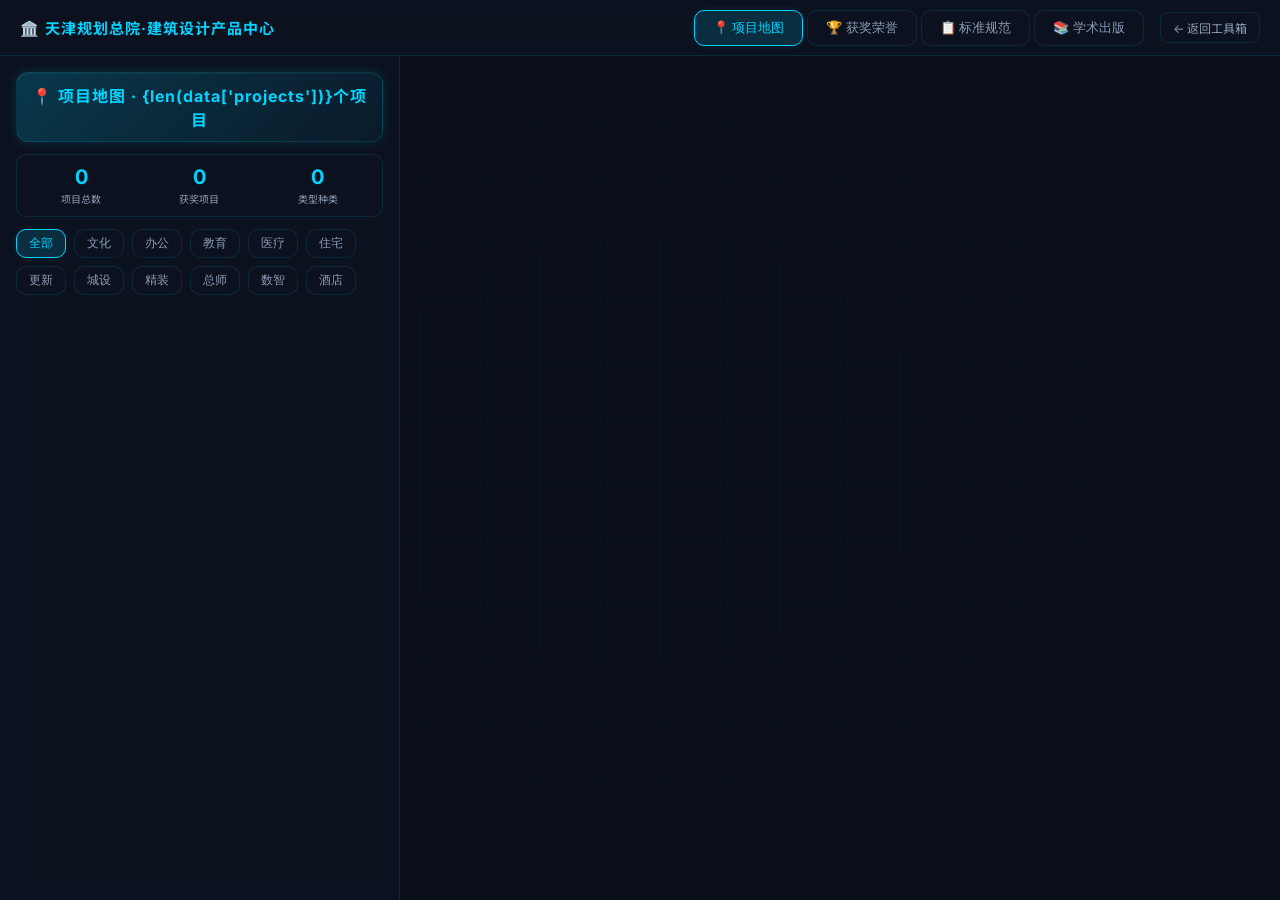
<file: tj-building-projects-map.html>
<!DOCTYPE html>
<html lang="zh-CN">
<head>
<meta charset="utf-8">
<meta name="viewport" content="width=device-width, initial-scale=1.0">
<link rel="preconnect" href="https://fonts.googleapis.com">
<link href="https://fonts.googleapis.com/css2?family=Inter:wght@300;400;500;600;700&family=Noto+Sans+SC:wght@300;400;500;600;700&display=swap" rel="stylesheet">
<title>天津规划总院·建筑设计产品中心 - 宣传展示</title>
<script src="https://webapi.amap.com/maps?v=2.0&key=b0dd6ddde6f0130c89dea8f8b20f93fa"></script>
<style>
:root {
    --bg: #0a0f1a;
    --bg-card: rgba(13,19,33,0.7);
    --text: #e8ecf1;
    --text-secondary: #8b9bb4;
    --text-muted: #5a6a85;
    --accent: #00d4ff;
    --border: rgba(0,212,255,0.12);
    --font: 'Inter','Noto Sans SC',-apple-system,sans-serif;
    --radius: 16px;
}
*{margin:0;padding:0;box-sizing:border-box}
body {
    display:flex;
    height:100vh;
    font-family:var(--font);
    background:var(--bg);
    overflow:hidden;
    color:var(--text);
    position:relative;
}
body::before {
    content:'';
    position:fixed;
    inset:0;
    z-index:0;
    pointer-events:none;
    background-image:
        linear-gradient(rgba(0,212,255,0.03) 1px, transparent 1px),
        linear-gradient(90deg, rgba(0,212,255,0.03) 1px, transparent 1px);
    background-size:60px 60px;
    mask-image:radial-gradient(ellipse at center, black 30%, transparent 70%);
    -webkit-mask-image:radial-gradient(ellipse at center, black 30%, transparent 70%);
}

/* 顶部导航 */
.top-nav {
    position:fixed;
    top:0;left:0;right:0;
    height:56px;
    background:var(--bg-card);
    border-bottom:1px solid var(--border);
    backdrop-filter:blur(12px);
    z-index:100;
    display:flex;
    align-items:center;
    padding:0 20px;
    gap:16px;
}
.nav-brand {
    font-size:15px;
    font-weight:700;
    color:var(--accent);
    letter-spacing:1px;
    margin-right:auto;
    white-space:nowrap;
}
.nav-tabs {
    display:flex;
    gap:4px;
}
.nav-tab {
    padding:8px 18px;
    border:1px solid var(--border);
    background:rgba(13,19,33,0.5);
    border-radius:10px;
    cursor:pointer;
    font-size:13px;
    color:var(--text-secondary);
    transition:all 0.3s;
}
.nav-tab:hover, .nav-tab.active {
    background:rgba(0,212,255,0.15);
    color:var(--accent);
    border-color:var(--accent);
    box-shadow:0 0 8px rgba(0,212,255,0.1);
}
.back-link {
    display:inline-flex;
    align-items:center;
    gap:6px;
    color:var(--text-secondary);
    font-size:12px;
    text-decoration:none;
    padding:6px 12px;
    border-radius:8px;
    border:1px solid var(--border);
    background:rgba(13,19,33,0.5);
    transition:all 0.3s;
}
.back-link:hover {
    color:var(--accent);
    border-color:var(--accent);
}

/* 主内容区 */
.main-content {
    flex:1;
    margin-top:56px;
    display:flex;
    position:relative;
    z-index:1;
    overflow:hidden;
}
.page {
    display:none;
    width:100%;
    height:100%;
}
.page.active {
    display:flex;
}

/* 左侧面板 */
.sidebar {
    width:400px;
    padding:16px;
    background:var(--bg-card);
    border-right:1px solid var(--border);
    backdrop-filter:blur(12px);
    display:flex;
    flex-direction:column;
    gap:12px;
    overflow-y:auto;
    position:relative;
    z-index:1;
}
.sidebar::-webkit-scrollbar{width:4px}
.sidebar::-webkit-scrollbar-track{background:transparent}
.sidebar::-webkit-scrollbar-thumb{background:var(--border);border-radius:4px}
.sidebar::-webkit-scrollbar-thumb:hover{background:var(--accent)}

/* 通用内容面板 */
.content-panel {
    flex:1;
    padding:24px 32px;
    overflow-y:auto;
    background:var(--bg);
}
.content-panel::-webkit-scrollbar{width:6px}
.content-panel::-webkit-scrollbar-track{background:transparent}
.content-panel::-webkit-scrollbar-thumb{background:var(--border);border-radius:4px}

.header {
    padding:10px 14px;
    background:linear-gradient(135deg, rgba(0,212,255,0.2) 0%, rgba(0,212,255,0.05) 100%);
    color:var(--accent);
    border-radius:12px;
    text-align:center;
    box-shadow:0 0 12px rgba(0,212,255,0.15), inset 0 1px 0 rgba(255,255,255,0.05);
    letter-spacing:1px;
    border:1px solid var(--border);
    font-weight:700;
    font-size:16px;
}

.stats-bar {
    display:flex;
    gap:10px;
    padding:10px;
    background:rgba(13,19,33,0.5);
    border-radius:10px;
    border:1px solid var(--border);
}
.stat-item {
    flex:1;
    text-align:center;
}
.stat-num {
    font-size:20px;
    font-weight:bold;
    color:var(--accent);
}
.stat-label {
    font-size:10px;
    color:var(--text-secondary);
    margin-top:2px;
}

.filter-bar {
    display:flex;
    gap:8px;
    flex-wrap:wrap;
}
.filter-btn {
    padding:5px 12px;
    border:1px solid var(--border);
    background:rgba(13,19,33,0.5);
    border-radius:10px;
    cursor:pointer;
    font-size:12px;
    color:var(--text-secondary);
    transition:all 0.3s;
}
.filter-btn:hover, .filter-btn.active {
    background:rgba(0,212,255,0.15);
    color:var(--accent);
    border-color:var(--accent);
    box-shadow:0 0 8px rgba(0,212,255,0.1);
}

.project-list {
    display:flex;
    flex-direction:column;
    gap:6px;
}

.category-group {
    border-radius:10px;
    border:1px solid var(--border);
    overflow:hidden;
    background:rgba(13,19,33,0.3);
}
.category-header {
    display:flex;
    align-items:center;
    justify-content:space-between;
    padding:10px 12px;
    cursor:pointer;
    background:rgba(13,19,33,0.5);
    transition:all 0.3s;
    user-select:none;
}
.category-header:hover {
    background:rgba(0,212,255,0.08);
}
.category-header.active {
    background:rgba(0,212,255,0.1);
    border-bottom:1px solid var(--border);
}
.category-title {
    font-size:13px;
    font-weight:600;
    color:var(--text);
    display:flex;
    align-items:center;
    gap:6px;
}
.category-count {
    font-size:11px;
    color:var(--text-muted);
    font-weight:400;
}
.category-arrow {
    font-size:11px;
    color:var(--text-muted);
    transition:transform 0.3s;
}
.category-arrow.expanded {
    transform:rotate(90deg);
    color:var(--accent);
}
.category-content {
    display:none;
    padding:8px;
    flex-direction:column;
    gap:6px;
}
.category-content.expanded {
    display:flex;
}

.project-card {
    padding:10px 12px;
    background:rgba(13,19,33,0.5);
    border-radius:10px;
    border:1px solid var(--border);
    cursor:pointer;
    transition:all 0.3s;
}
.project-card:hover {
    border-color:var(--accent);
    box-shadow:0 0 12px rgba(0,212,255,0.08);
}
.project-card.active {
    border-color:var(--accent);
    background:rgba(0,212,255,0.1);
}
.project-name {
    font-size:13px;
    font-weight:600;
    color:var(--text);
    margin-bottom:3px;
}
.project-meta {
    font-size:11px;
    color:var(--text-secondary);
    line-height:1.5;
}
.project-desc {
    font-size:11px;
    color:var(--text-muted);
    line-height:1.5;
    margin-top:4px;
    max-height:3.2em;
    overflow:hidden;
    text-overflow:ellipsis;
    display:-webkit-box;
    -webkit-line-clamp:2;
    -webkit-box-orient:vertical;
}
.award-row {
    margin-top:6px;
    display:flex;
    flex-wrap:wrap;
    gap:4px;
}
.award-tag {
    display:inline-block;
    padding:2px 8px;
    border-radius:4px;
    font-size:10px;
}
.award-gold {
    background:rgba(255,215,0,0.15);
    color:#ffd700;
    border:1px solid rgba(255,215,0,0.3);
}
.award-silver {
    background:rgba(192,192,192,0.15);
    color:#c0c0c0;
    border:1px solid rgba(192,192,192,0.3);
}
.award-national {
    background:rgba(0,212,255,0.15);
    color:var(--accent);
    border:1px solid rgba(0,212,255,0.3);
}
.project-tag {
    display:inline-block;
    padding:2px 8px;
    border-radius:4px;
    font-size:10px;
    margin-top:6px;
    margin-right:4px;
}
.tag-cultural {
    background:rgba(235,47,150,0.15);
    color:#eb2f96;
    border:1px solid rgba(235,47,150,0.3);
}
.tag-public {
    background:rgba(0,212,255,0.15);
    color:var(--accent);
    border:1px solid rgba(0,212,255,0.3);
}
.tag-residential {
    background:rgba(82,196,26,0.15);
    color:#52c41a;
    border:1px solid rgba(82,196,26,0.3);
}
.tag-commercial {
    background:rgba(250,140,22,0.15);
    color:#fa8c16;
    border:1px solid rgba(250,140,22,0.3);
}
.tag-medical {
    background:rgba(255,68,68,0.15);
    color:#ff4444;
    border:1px solid rgba(255,68,68,0.3);
}

#map {
    flex:1;
    position:relative;
    z-index:1;
}

.info-window {
    padding:8px;
    min-width:240px;
}
.info-title {
    font-size:14px;
    font-weight:bold;
    color:#333;
    margin-bottom:6px;
    border-bottom:1px solid #eee;
    padding-bottom:4px;
}
.info-row {
    font-size:12px;
    color:#666;
    line-height:1.8;
}
.info-row span {
    color:#999;
}
.info-awards {
    margin-top:6px;
    padding-top:6px;
    border-top:1px solid #eee;
}

/* 奖项页面 */
.awards-page {
    display:grid;
    grid-template-columns:280px 1fr;
    gap:20px;
    height:100%;
}
.awards-sidebar {
    padding:16px;
    background:var(--bg-card);
    border-right:1px solid var(--border);
    overflow-y:auto;
}
.awards-content {
    padding:24px;
    overflow-y:auto;
}
.award-year-group {
    margin-bottom:20px;
}
.award-year-header {
    font-size:18px;
    font-weight:700;
    color:var(--accent);
    margin-bottom:12px;
    padding-bottom:8px;
    border-bottom:1px solid var(--border);
}
.award-card {
    padding:14px 16px;
    background:var(--bg-card);
    border:1px solid var(--border);
    border-radius:10px;
    margin-bottom:10px;
    transition:all 0.3s;
}
.award-card:hover {
    border-color:var(--accent);
    box-shadow:0 0 12px rgba(0,212,255,0.08);
}
.award-card-title {
    font-size:14px;
    font-weight:600;
    color:var(--text);
    margin-bottom:6px;
}
.award-card-meta {
    font-size:12px;
    color:var(--text-secondary);
    line-height:1.6;
}
.award-level-badge {
    display:inline-block;
    padding:2px 10px;
    border-radius:4px;
    font-size:11px;
    margin-right:6px;
    font-weight:500;
}
.level-national {
    background:rgba(255,215,0,0.15);
    color:#ffd700;
    border:1px solid rgba(255,215,0,0.3);
}
.level-provincial {
    background:rgba(0,212,255,0.15);
    color:var(--accent);
    border:1px solid rgba(0,212,255,0.3);
}
.level-municipal {
    background:rgba(82,196,26,0.15);
    color:#52c41a;
    border:1px solid rgba(82,196,26,0.3);
}
.level-other {
    background:rgba(138,43,226,0.15);
    color:#a855f7;
    border:1px solid rgba(138,43,226,0.3);
}

/* 标准和出版页面 */
.std-grid {
    display:grid;
    grid-template-columns:repeat(auto-fill, minmax(320px, 1fr));
    gap:16px;
    padding:8px 0;
}
.std-card {
    padding:16px;
    background:var(--bg-card);
    border:1px solid var(--border);
    border-radius:12px;
    transition:all 0.3s;
}
.std-card:hover {
    border-color:var(--accent);
    box-shadow:0 0 12px rgba(0,212,255,0.08);
}
.std-card-type {
    font-size:11px;
    color:var(--accent);
    margin-bottom:6px;
    text-transform:uppercase;
    letter-spacing:1px;
}
.std-card-title {
    font-size:14px;
    font-weight:600;
    color:var(--text);
    margin-bottom:8px;
}
.std-card-meta {
    font-size:12px;
    color:var(--text-secondary);
    line-height:1.6;
}
.std-card-code {
    font-family:monospace;
    background:rgba(0,212,255,0.08);
    padding:2px 8px;
    border-radius:4px;
    font-size:11px;
    color:var(--accent);
    margin-top:8px;
    display:inline-block;
}

.book-card {
    display:flex;
    gap:16px;
    padding:16px;
    background:var(--bg-card);
    border:1px solid var(--border);
    border-radius:12px;
    margin-bottom:12px;
    transition:all 0.3s;
}
.book-card:hover {
    border-color:var(--accent);
    box-shadow:0 0 12px rgba(0,212,255,0.08);
}
.book-cover {
    width:80px;
    height:110px;
    background:linear-gradient(135deg, rgba(0,212,255,0.2), rgba(0,212,255,0.05));
    border-radius:8px;
    display:flex;
    align-items:center;
    justify-content:center;
    font-size:28px;
    flex-shrink:0;
    border:1px solid var(--border);
}
.book-info {
    flex:1;
}
.book-title {
    font-size:15px;
    font-weight:600;
    color:var(--text);
    margin-bottom:6px;
}
.book-meta {
    font-size:12px;
    color:var(--text-secondary);
    line-height:1.7;
}
.book-desc {
    font-size:12px;
    color:var(--text-muted);
    line-height:1.6;
    margin-top:6px;
}

.page-title {
    font-size:22px;
    font-weight:700;
    color:var(--text);
    margin-bottom:20px;
    padding-bottom:12px;
    border-bottom:1px solid var(--border);
}

.sub-filter {
    display:flex;
    gap:8px;
    margin-bottom:16px;
    flex-wrap:wrap;
}
.sub-filter-btn {
    padding:4px 12px;
    border:1px solid var(--border);
    background:rgba(13,19,33,0.5);
    border-radius:8px;
    cursor:pointer;
    font-size:12px;
    color:var(--text-secondary);
    transition:all 0.3s;
}
.sub-filter-btn:hover, .sub-filter-btn.active {
    background:rgba(0,212,255,0.15);
    color:var(--accent);
    border-color:var(--accent);
}

.summary-cards {
    display:grid;
    grid-template-columns:repeat(auto-fill, minmax(180px, 1fr));
    gap:12px;
    margin-bottom:24px;
}
.summary-card {
    padding:16px;
    background:var(--bg-card);
    border:1px solid var(--border);
    border-radius:12px;
    text-align:center;
}
.summary-num {
    font-size:28px;
    font-weight:bold;
    color:var(--accent);
}
.summary-label {
    font-size:12px;
    color:var(--text-secondary);
    margin-top:4px;
}
</style>
</head>
<body>

<!-- 顶部导航 -->
<div class="top-nav">
    <div class="nav-brand">🏛️ 天津规划总院·建筑设计产品中心</div>
    <div class="nav-tabs">
        <button class="nav-tab active" onclick="switchPage('map')">📍 项目地图</button>
        <button class="nav-tab" onclick="switchPage('awards')">🏆 获奖荣誉</button>
        <button class="nav-tab" onclick="switchPage('standards')">📋 标准规范</button>
        <button class="nav-tab" onclick="switchPage('books')">📚 学术出版</button>
    </div>
    <a href="index.html" class="back-link">← 返回工具箱</a>
</div>

<!-- 主内容 -->
<div class="main-content">

    <!-- 项目地图页 -->
    <div class="page active" id="page-map">
        <div class="sidebar">
            <div class="header">📍 项目地图 · {len(data['projects'])}个项目</div>
            <div class="stats-bar">
                <div class="stat-item">
                    <div class="stat-num" id="statTotal">0</div>
                    <div class="stat-label">项目总数</div>
                </div>
                <div class="stat-item">
                    <div class="stat-num" id="statAwards">0</div>
                    <div class="stat-label">获奖项目</div>
                </div>
                <div class="stat-item">
                    <div class="stat-num" id="statTypes">0</div>
                    <div class="stat-label">类型种类</div>
                </div>
            </div>
            <div class="filter-bar">
                <button class="filter-btn active" data-filter="all" onclick="filterProjects('all')">全部</button>
                <button class="filter-btn" data-filter="文化建筑" onclick="filterProjects('文化建筑')">文化</button>
                <button class="filter-btn" data-filter="办公建筑" onclick="filterProjects('办公建筑')">办公</button>
                <button class="filter-btn" data-filter="教育建筑" onclick="filterProjects('教育建筑')">教育</button>
                <button class="filter-btn" data-filter="医疗建筑" onclick="filterProjects('医疗建筑')">医疗</button>
                <button class="filter-btn" data-filter="住宅公寓" onclick="filterProjects('住宅公寓')">住宅</button>
                <button class="filter-btn" data-filter="更新改造" onclick="filterProjects('更新改造')">更新</button>
                <button class="filter-btn" data-filter="城市设计" onclick="filterProjects('城市设计')">城设</button>
                <button class="filter-btn" data-filter="室内精装" onclick="filterProjects('室内精装')">精装</button>
                <button class="filter-btn" data-filter="总师团队" onclick="filterProjects('总师团队')">总师</button>
                <button class="filter-btn" data-filter="数智平台" onclick="filterProjects('数智平台')">数智</button>
                <button class="filter-btn" data-filter="酒店建筑" onclick="filterProjects('酒店建筑')">酒店</button>
            </div>
            <div class="project-list" id="projectList"></div>
        </div>
        <div id="map"></div>
    </div>

    <!-- 获奖荣誉页 -->
    <div class="page" id="page-awards">
        <div class="awards-sidebar">
            <div class="header">🏆 获奖统计</div>
            <div class="stats-bar" style="flex-direction:column;gap:8px;">
                <div class="stat-item">
                    <div class="stat-num" id="awardTotal">0</div>
                    <div class="stat-label">获奖总数</div>
                </div>
                <div class="stat-item">
                    <div class="stat-num" id="awardNational">0</div>
                    <div class="stat-label">国家级</div>
                </div>
                <div class="stat-item">
                    <div class="stat-num" id="awardProvincial">0</div>
                    <div class="stat-label">省部级</div>
                </div>
            </div>
            <div class="sub-filter" style="flex-direction:column;gap:6px;margin-top:12px;">
                <button class="sub-filter-btn active" onclick="filterAwards('all')">全部奖项</button>
                <button class="sub-filter-btn" onclick="filterAwards('国家级')">国家级</button>
                <button class="sub-filter-btn" onclick="filterAwards('省部级')">省部级</button>
                <button class="sub-filter-btn" onclick="filterAwards('市级')">市级</button>
                <button class="sub-filter-btn" onclick="filterAwards('行业')">行业</button>
            </div>
        </div>
        <div class="awards-content" id="awardsContent"></div>
    </div>

    <!-- 标准规范页 -->
    <div class="page" id="page-standards">
        <div class="content-panel">
            <div class="page-title">📋 标准 / 规范 / 图集</div>
            <div class="summary-cards" id="stdSummary"></div>
            <div class="sub-filter">
                <button class="sub-filter-btn active" onclick="filterStandards('all')">全部</button>
                <button class="sub-filter-btn" onclick="filterStandards('标准')">标准</button>
                <button class="sub-filter-btn" onclick="filterStandards('规范')">规范</button>
                <button class="sub-filter-btn" onclick="filterStandards('图集')">图集</button>
                <button class="sub-filter-btn" onclick="filterStandards('导则')">导则</button>
            </div>
            <div class="std-grid" id="stdGrid"></div>
        </div>
    </div>

    <!-- 学术出版页 -->
    <div class="page" id="page-books">
        <div class="content-panel">
            <div class="page-title">📚 书刊 / 出版物（赵春水 著作·译作）</div>
            <div class="summary-cards" id="bookSummary"></div>
            <div id="bookList"></div>
        </div>
    </div>

</div>

<script>
// ====== 数据 ======
const projects = [{"id": 1, "name": "天津图书馆", "type": "文化建筑", "district": "天津", "location": "天津", "year": "2012", "partner": "山本理显设计工场（日本）", "desc": "天津图书馆藏书量600万册，日读者流量达5000~8000人次。图书馆总建筑面积54812平方米，建筑占地面积36700平方米，地下1层建筑面积11874平方米，为书库和设备用房，地上5层建筑面积42938平方米，为阅览和办公用房。建筑总高30米，地上采用钢框架支撑与复杂空间桁架相融合的结构体系，地下采用型钢混凝土框架剪力墙结构。天津图书馆是集文献信息资源收集、整理、储存、研究与服务等功能为一体的综合性大型公共图书馆，反应了天津城市建筑艺术、科学技术和文化发展的先进水平。", "awards": ["全国优秀工程勘察设计奖建筑工程一等奖", "中国土木工程詹天佑大奖", "海河杯天津市优秀勘察设计特别奖"], "tagClass": "tag-cultural", "lng": 117.155, "lat": 39.11}, {"id": 2, "name": "滨海图书馆", "type": "文化建筑", "district": "天津", "location": "天津", "year": "2017", "partner": "MVRDV建筑师事务所（荷兰）", "desc": "滨海图书馆坐落于滨海文化中心（一期）的东侧，是滨海文化中心项目中与市民生活关系最紧密的公共建筑之一。滨海图书馆总建筑面积33700平方米，地上5层，地下1层，设计藏书量135万册，设置阅览席位1500个，具有国际一流的数字媒体阅检和实体书籍借阅功能。它是超越类型学重新定义建筑公共空间的现象级图书馆。", "awards": ["全国优秀工程勘察设计奖优秀（公共）建筑设计一等奖", "海河杯天津市优秀勘察设计一等奖"], "tagClass": "tag-cultural", "lng": 117.125, "lat": 39.1}, {"id": 3, "name": "滨海科技馆", "type": "文化建筑", "district": "天津", "location": "天津", "year": "2019", "partner": "伯纳德·屈米建筑师事务所（美国）", "desc": "滨海科技馆坐落于滨海文化中心（一期）东北侧，场馆东侧为紫云公园，南侧为滨海图书馆，文化长廊围绕科技馆的南侧和西侧，建筑面积为32730平方米，地上4层，地下1层。科技馆重点展示我国智能化高科技发展趋势，是场地记忆与空间创造相得益彰的历史发生器。", "awards": ["全国优秀工程勘察设计奖优秀（公共）建筑设计一等奖", "海河杯天津市优秀勘察设计一等奖"], "tagClass": "tag-cultural", "lng": 117.11, "lat": 39.1}, {"id": 4, "name": "济宁文化馆", "type": "文化建筑", "district": "山东", "location": "山东", "year": "2019", "partner": "—", "desc": "济宁文化馆位于太白湖东侧文化中心的北端，总建筑面积26749平方米，地下1层，地上5层。它是集群众艺术活动、培训、制作、展示，以及服务功能于一体的活动场所。建筑立意源自《论语》游于艺，是一个尝试以多意叙事的空间体验，向人们传递游于艺现代意义的创意建筑。", "awards": ["中国钢结构金奖工程一等奖", "海河杯天津市优秀勘察设计建筑工程公建一等奖", "海河杯天津市优秀勘察设计建筑装饰设计一等奖", "BIM·CIM应用成熟度创新大赛优秀奖"], "tagClass": "tag-cultural", "lng": 116.37, "lat": 35.43}, {"id": 5, "name": "泰安道丽思卡尔顿酒店", "type": "酒店建筑", "district": "天津", "location": "天津", "year": "2014", "partner": "—", "desc": "建筑设计在材料上选用了最符合泰安道地区特色的，相对廉价的建筑材料--外檐装饰砖；在工艺技术上使用相对简易传统纯手工砌筑方式，以匠人之手营造出怡人尺度的建筑细节，充分挖掘和发扬天津多种传统建造工艺，营造出富含天津历史情感的建筑环境。本项目为天津市泰安道五大院工程项目之一，坐落于城市中心区的核心地带，位于以英式风貌建筑为主的泰安道历史文化街区。通过街区更新建设，形成新老建筑围合而成的独立院落空间，并与城市环境保持一定程度的联通。规划用地面积1.75公顷，总建筑面积98215平方米，其中地上建筑面积69000平方米，地下建筑面积29215平方米。它是一座历史文化街区通过有机更新重新焕发活力的标志性建筑。", "awards": ["中国建设工程鲁班奖", "海河杯天津市优秀勘察设计一等奖", "海河杯天津市优秀勘察设计二等奖"], "tagClass": "tag-commercial", "lng": 117.125, "lat": 39.12}, {"id": 6, "name": "泰安道二号院", "type": "办公建筑", "district": "天津", "location": "天津", "year": "2014", "partner": "—", "desc": "泰安道二号院为天津市泰安道五大院工程项目之一，地上建筑面积为18519平方米，项目新建建筑1~2层功能以高级餐饮为主，专为区域商旅人士提供高端的洽淡空间；3层以上为跨国企业总部。保护建筑分别为历史主题和设计主题精品酒店。二号院的整体院落为对应商务人士提供全链条综合服务片区。新建建筑与保留建筑围合营造出一个空间完整、相对独立、又与周边环境相互渗透的院落空间，为市民们提供一个休闲交流的公共场所，同时院内空间可作为商业展示或文化交流场所使用。", "awards": ["海河杯天津市优秀勘察设计二等奖"], "tagClass": "tag-public", "lng": 117.155, "lat": 39.1}, {"id": 7, "name": "天津规划总院科研楼", "type": "办公建筑", "district": "天津", "location": "天津", "year": "2020", "partner": "—", "desc": "天津市城市规划设计研究总院科研楼，占地1.2公顷，建筑规模36000平方米，地上20层，地下2层。科研楼的使用功能主要包括科研用房、会议及职工食堂，以及配套使用的机动车停车库及设备用房。该项目获得住建部三星级绿色建筑设计标识认证。", "awards": ["海河杯天津市优秀勘察设计二等奖（专项工程组）"], "tagClass": "tag-public", "lng": 117.2, "lat": 39.09}, {"id": 8, "name": "经纬恒润天津研发中心", "type": "办公建筑", "district": "天津", "location": "天津", "year": "2023", "partner": "—", "desc": "经纬恒润天津研发中心建设项目主要为研发中心与综合办公楼，主要建设包括研发、测试、试验、综合办公以及相关的配套服务设施等，以及部分商业及配套设施。本项目位于西青区张家窝镇南站科技商务区1-5号地块，其中一期占地面积为1.98万m²，建筑面积为7.32万m²。本项目定位是打造国际一流的智慧型高品质办公楼与研发中心，为终端用户提供优质服务。为使用者提供周全、便捷的人性化服务。力求营造典雅舒适、安全便捷、尺度宜人别具特色的场所空间与可持续发展的办公与研发环境。与此同时，保留一定的空间灵活性，满足多方面的使用需求。", "awards": ["天津市优秀工程勘察设计一等成果", "海尔智慧楼宇天津市绿色设计大赛优秀成果"], "tagClass": "tag-public", "lng": 117.155, "lat": 39.09}, {"id": 9, "name": "天津四中", "type": "教育建筑", "district": "天津", "location": "天津", "year": "2018", "partner": "RASS事务所（德国）", "desc": "天津市第四中学新址位于天津市文化中心东南部，建筑面积57638平方米，设计班额为36个初中班，36个高中班，8个国际班，服务学生4000人，项目早在节点条件下的极限设计，更是一次营造特色教育环境的探索。在周边规划尚未明确的条件下，以功能复合、空间集约、形态连续建筑特色成为区域价值的重要载体。", "awards": ["海河杯天津市优秀勘察设计一等奖"], "tagClass": "tag-public", "lng": 117.125, "lat": 39.1}, {"id": 10, "name": "王稳庄中学", "type": "教育建筑", "district": "天津", "location": "天津", "year": "2021", "partner": "—", "desc": "王稳庄中学迁建工程项目规划可用地面积4.27公顷，可容纳48个教学班，总建筑面积3.56万平米，设计以人为本，一切以服务师生的学习、工作和生活为出发点。方案将功能统一考虑，集约设计，通过水平和垂直交通系统将传统校园布局中分散的各功能单元紧密联系起来，形成布局紧凑、使用高效、充满活力的立体化教育综合体。设计着重强调与装配施工、绿色钢构、地源热泵、雨水回收、透水路面、屋顶绿化等技术手段的结合，力争打造低碳绿色的生态校园。", "awards": ["海河杯天津市优秀勘察设计二等奖"], "tagClass": "tag-public", "lng": 117.11, "lat": 39.12}, {"id": 11, "name": "新建天津青年职业学院", "type": "教育建筑", "district": "天津", "location": "天津", "year": "2014", "partner": "—", "desc": "新遡榫建天津青年职业学院位于海河职业教育园区二期建设范围内，新校区总用地面积27.6公顷，一期建设面积7.46万平方米。校区分为南北两个区域，南区主要为公共教学区，包括行政办公楼、实训楼、教学楼和训练馆;北区主要是学生生活区，包括食堂、学生宿舍、学生公寓、配套服务楼、体育运动场地。2018年6月，天津青年职业学院整建制转入天津职业大学，现为天津职业大学海河园校区。", "awards": ["海河杯天津市优秀勘察设计一等奖"], "tagClass": "tag-public", "lng": 117.11, "lat": 39.1}, {"id": 12, "name": "天津市人民医院", "type": "医疗建筑", "district": "天津", "location": "天津", "year": "2024", "partner": "—", "desc": "天津市人民医院是集医疗、科研、教学及康复为一体的现代化大型三级甲等综合医院，也是天津市五大区域医疗中心之一。扩建三期急救综合楼项目，总建筑面积43200㎡，其中地上25500㎡、地下17700㎡，地上5层、地下2层，设7个病区、354个床位。项目在医院原有两期基础上整合资源、重组急救功能，由十三个独立清晰的功能模块组成，通过公共空间与医疗街联动，秉持人文关怀理念优化就医流程，构建安全健康高效的医疗环境。扩建三期住院楼项目，总建筑面积54256㎡，其中地上34862㎡、地下19394㎡，地上16层、地下3层，600个床位，是国家十四五规划重大工程及第一批国家紧急医学救援基地，也是医院存量更新、功能升级的核心项目。项目整合原有院区资源，完善住院诊疗功能，以平疫协同、疗愈共生、科技赋能为核心理念，融入智慧技术与人文设计，构建优质医疗环境，为存量院区更新提供可复制范本。", "awards": ["天津市优秀工程勘察设计一等成果", "人文医疗建筑奖-全国优秀建筑设计奖", "海河杯天津市优秀勘察设计二等奖", "第十四届“创新杯”建筑信息模型应用大赛医疗建筑BIM应用三等奖", "国家紧急医学救援基地项目公建类三等奖"], "tagClass": "tag-medical", "lng": 117.125, "lat": 39.09}, {"id": 13, "name": "南开医院中西医结合临床中心", "type": "医疗建筑", "district": "天津", "location": "天津", "year": "2025", "partner": "—", "desc": "天津市南开医院中西医结合临床中心建设项目，为国家级中西医协同旗舰医院工程，也是天津市2025年民心工程重点项目。项目总建筑面积4.32万平方米，包含改造面积2.76万平方米、新建面积1.56万平方米。项目创新采用一廊连两院、三廊全贯通设计，新建空中连廊串联南北院区，完善内部连廊体系，提升医患通行安全与舒适度。同时科学整合医疗布局，南北院区功能互补、资源共享，配套建设名医堂、肿瘤中心、治未病及康复中心等。同步实施建筑风貌重塑、结构加固、机电及消防系统升级。项目开诊后将引入名医团队，全面优化就医条件，服务全市及全国患者。", "awards": [], "tagClass": "tag-medical", "lng": 117.155, "lat": 39.09}, {"id": 14, "name": "济宁公共卫生医疗中心", "type": "医疗建筑", "district": "山东", "location": "山东", "year": "2024", "partner": "—", "desc": "济宁市公共卫生医疗中心项目定位于鲁南地区的区域公共卫生中心，是集临床诊疗、科研教学、应急救援于一体的三级甲等传染病专科医院。项目占地14.05公顷，建筑面积15.81万平方米，规划床位900张。项目秉持朴素、亲和、高效、安全的疗愈设计理念。项目设计特色鲜明，一是采用平战结合模式，构建双医院运行体系，日常分区独立诊疗，疫情时期可快速整体转换救治功能，大幅提升应急收治能力。二是严守院感防控标准，落实三区两通道规划，科学管控气压梯度，通过分级分诊与流线分流设计，全方位筑牢防疫安全防线。三是优化院区空间营造，运用庭院式布局搭配生态景观，打造亲和的疗愈环境，依托模块化设计提质增效，兼顾人文医疗体验与低碳高效运维。", "awards": ["济南市优秀工程勘察设计二等奖"], "tagClass": "tag-medical", "lng": 116.415, "lat": 35.44}, {"id": 15, "name": "新八大里五福里", "type": "住宅公寓", "district": "天津", "location": "天津", "year": "2018", "partner": "—", "desc": "项目为天津市新八大里第五里，该片区位于文化中心地区和天钢柳林地区之间，是联系城市主副中心的发展纽带，区域优势明显。本项目定位为城市高端居住社区。总建筑面积为42.81万平方米，住宅产品类型为小高层住宅和高层住宅。项目为窄路密网、开放街区、复核社区的天津实践，以院落为居住模式，营造社区活动归属感和诗意栖居。", "awards": ["中国土木工程詹天佑奖优秀住宅小区金奖", "海河杯天津市优秀勘察设计一等奖"], "tagClass": "tag-residential", "lng": 117.11, "lat": 39.11}, {"id": 16, "name": "雄安新区容西片区A单元安置房及配套设施", "type": "住宅公寓", "district": "河北", "location": "河北", "year": "2022", "partner": "—", "desc": "项目位于容西片区西北角，为保障性住房，总建筑面积约151.28万㎡，是容西片区先行建设的样板区，2021年2月开工、2022年10月全面交付入住。项目以宜居、智慧、生态为核心理念，建设标准对标商品房，融合绿色建造技术与创新设计，打造新时代高品质居住标杆。项目坚持党建与业务深度融合，以居民需求为核心，严把质量、攻克技术难题，先后斩获多项省级工程、设计类荣誉，收获居民高度认可与多方表彰。", "awards": ["中国土木工程詹天佑奖优秀住宅小区金奖", "天津市优秀工程勘察设计一等成果"], "tagClass": "tag-residential", "lng": 115.9, "lat": 39.01}, {"id": 17, "name": "天津交通旅馆", "type": "更新改造", "district": "天津", "location": "天津", "year": "2023", "partner": "—", "desc": "天津市交通旅馆（和平路243号）项目的设计初衷是将城市更新与盘活存量相结合，赋予文物保护建筑新的使用功能，重振天津最具历史意义的商业街区，使其恢复百年前的辉煌。将传统与科技完美融合，打造出一个既具有现代感又不失地域特色的空间，同时强调内部空间与城市空间的联系。", "awards": ["缪斯设计奖-建筑再生类别-铂金奖", "年度建筑师奖-Winner大奖", "WDA世界设计奖-Winner大奖", "美国建筑大师奖-建筑改造类别-荣誉奖", "法国巴黎DNA设计奖-建筑改造类别-荣誉奖"], "tagClass": "tag-cultural", "lng": 117.095, "lat": 39.1}, {"id": 18, "name": "吉利大厦提升改造", "type": "更新改造", "district": "天津", "location": "天津", "year": "2024", "partner": "—", "desc": "吉利大厦城市更新项目位于天津核心商圈，通过策划·设计·建设·运营一体化模式推动传统商业焕新。项目聚焦业态重构，打造集泛二次元、沉浸式体验、夜生活体验、产业服务于一体的垂直复合体，引入智慧楼宇与数字技术，构建TOD立体慢行系统与双首层空间，有效激活客流并提升商业价值。改造后租金提升180%，日均客流增长300%，成为青年潮流社交新地标，展现了城市更新中业态融合、空间重塑与运营前置的协同优势。", "awards": ["天津市优秀工程勘察设计（城市更新）一等成果"], "tagClass": "tag-cultural", "lng": 117.095, "lat": 39.1}, {"id": 19, "name": "滨海工人文化宫", "type": "更新改造", "district": "天津", "location": "天津", "year": "2025", "partner": "—", "desc": "滨海新区工人文化宫位于滨海新区核心区，交通便捷，总建筑面积约1.7万平方米，由原残疾人综合服务中心改造而来。项目以绿色低碳、高标准建设、突出两性两化、服务产业工人为目标，实施功能重构与性能提升两大策略。功能上，打造集活动、培训、疗休养、住宿于一体的综合空间，优化大厅、智能展厅、文体综合馆、培训宿舍、餐厅及六大主题活动区，完善无障碍设施与室外交通、景观。性能方面，利用空气源热泵系统，搭配数智能源平台实现节能降耗；升级变电站、消防、给排水、照明，实现智能运维降本增效，致力打造低碳节能、服务职工的示范标杆。", "awards": ["海尔智慧楼宇天津市绿色设计大赛优秀成果"], "tagClass": "tag-cultural", "lng": 117.11, "lat": 39.11}, {"id": 20, "name": "华为旗舰店·天津滨江道", "type": "室内精装", "district": "天津", "location": "天津", "year": "2023", "partner": "—", "desc": "（宣传册原文未提供项目描述文字，仅列项目名与奖项）", "awards": ["法国巴黎DNA设计奖-室内零售类别-大奖", "伦敦设计奖-室内类别-金奖", "意大利A'设计大奖-室内类别-银奖", "IDA美国国际设计大奖-室内类别-荣誉奖", "缪斯设计奖-建筑类别-铂金奖", "美国建筑大师奖-荣誉奖", "法国巴黎DNA设计奖-建筑类别-荣誉提名奖", "年度建筑师奖-WINNER大奖", "WDA世界设计奖-WINNER大奖"], "tagClass": "tag-commercial", "lng": 117.14, "lat": 39.13}, {"id": 21, "name": "华为旗舰店·北京王府井", "type": "室内精装", "district": "北京", "location": "北京", "year": "2024", "partner": "—", "desc": "（宣传册原文未提供项目描述文字，仅列项目名与奖项）", "awards": [], "tagClass": "tag-commercial", "lng": 116.445, "lat": 39.88}, {"id": 22, "name": "华为终端展厅", "type": "室内精装", "district": "—", "location": "—", "year": "2025", "partner": "—", "desc": "（宣传册原文未提供项目描述文字，仅列项目名与奖项）", "awards": [], "tagClass": "tag-commercial", "lng": 117.155, "lat": 39.12}, {"id": 23, "name": "文化中心1.0 - 天津文化中心", "type": "城市设计", "district": "天津", "location": "天津", "year": "2012", "partner": "—", "desc": "天津文化中心是天津市委、市政府为适应经济社会快速发展，体现城市发展定位，按照城市总体规划，整合现有文化资源，完善城市文化功能而规划建设的工程，项目于2009年9月开工，2012年3月竣工，同年5月向社会开放。天津文化中心位于天津中心城区南部，毗邻天津行政中心，迎宾馆和大礼堂。本项目占地约90公顷，新建面积92万平方米，地上47万平方米，地下45万平方米，保留建筑8万平方米，合计总建筑面积100万平方米。规划将其于行政中心、接待中心、小白楼商业商务中心共同构建为中心城区的城市主中心，承担综合职能，完善城市文化服务功能，全面提升城市形象，成为一个功能多元、舒适开放的文化活动中心。在最重要的位置建设公共文化设施建筑群，突出了文化性和人民性，使其成为一个为广大群众服务的、生机勃勃的城市中心。", "awards": ["中国土木工程詹天佑大奖", "全国优秀工程勘察设计奖建筑工程一等奖", "全国优秀城乡规划设计一等奖", "海河杯天津市优秀勘察设计特别奖"], "tagClass": "tag-public", "lng": 117.11, "lat": 39.13}, {"id": 24, "name": "文化中心2.0 - 滨海文化中心", "type": "城市设计", "district": "天津", "location": "天津", "year": "2017", "partner": "—", "desc": "滨海文化中心项目选址于滨海新区中心商务区天碱解放路地区，项目规划总用地面积约为92公顷，其中文化建筑区占地约22.5公顷，公园占地约69.5公顷；城市设计形成两区、两廊、两心、三园、三节点的空间结构，长廊串接文化建筑形成文化综合体的布局形式，由南至北形成演艺中心组团、博美图组团和文博组团。滨海文化中心文化场馆总用地面积约为12公顷，总建筑面积约为31万平方米，其中地上建筑面积约为19万平方米，地下建筑面积约为12万平方米。天津市滨海新区文化中心文化场馆部分主要包括滨海科技馆、滨海现代美术馆、滨海图书馆、滨海东方演艺中心、滨海市民活动中心、滨海文化长廊、地下停车场等。滨海文化中心项目2015年3月一期开工，施工期约为22个月，2016年12月竣工，2017年上半年开馆并试运营。滨海新区文化中心是滨海新区核心区开发建设的重点工程，对改善城市形象、提升服务群众水平、形成城市核心竞争力具有重要意义。", "awards": ["全国优秀城乡规划设计奖表扬奖", "天津市优秀城乡规划设计奖二等奖"], "tagClass": "tag-public", "lng": 117.095, "lat": 39.14}, {"id": 25, "name": "文化中心3.0 - 济宁文化中心", "type": "城市设计", "district": "山东", "location": "山东", "year": "2019", "partner": "RASS事务所（德国）", "desc": "济宁文化中心位于济宁市太白湖东岸。设计立足城市的深厚文化特色与基址的环境特征，营造多元开放、活力生态的城市山水客厅。整体基于西文东商的功能格局，用地西侧面向太白湖，从北至南，由动而静依次布置群众艺术馆、图书馆、博物馆、美术馆；在用地东侧，布置业态多样的商业商务建筑。在文化与商业建筑之间，通过一系列逐渐抬高到2层的公园与广场--文化高地公园，强化了与太白湖的视线联系，形成了看得见山，望得见水的城市开放空间。项目占地53.5公顷，总建筑面积48万平方米，于2015年开工建设，2019年一期试运行。", "awards": ["中国土木工程詹天佑大奖", "中国钢结构金奖工程一等奖", "天津市优秀城乡规划设计奖（城市设计）三等奖", "工程建设科学技术奖-科学技术进步奖二等奖", "山东土木建筑科学技术奖（科技进步奖）一等奖"], "tagClass": "tag-public", "lng": 116.415, "lat": 35.46}, {"id": 26, "name": "天津市泰安道地区城市设计", "type": "城市设计", "district": "天津", "location": "天津", "year": "2012", "partner": "天津华汇、博风建筑、大地天方", "desc": "泰安道地区经历了百余年历史的积淀，兼负城市中心区与历史街区的双重属性。规划完整的保留了现状街巷体系，通过降低过境机动车流量，达到改善步行环境的目的。以西方传统的院落形式展开空间布局，形成五大特色院落。借鉴欧洲典型街区尺度及现状历史建筑布局和高度，坚持修旧如旧的原则，对新建筑的高度、风格及细部处理进行详细的控制，保证街区建筑风格的协调统一。公共区域的景观保持解放北园风貌，并按照历史资料对其进行修缮复原，同时根据不同院落的功能定位提出有针对性的景观设计主题，营造适宜的街道与环境氛围。整体更新改造传承了历史文脉，再现了历史传奇。", "awards": ["新中国成立七十周年系列优秀勘察设计项目"], "tagClass": "tag-public", "lng": 117.11, "lat": 39.12}, {"id": 27, "name": "天津市新八大里地区城市设计", "type": "城市设计", "district": "天津", "location": "天津", "year": "2013", "partner": "—", "desc": "天津新八大里街区位于天津市河西区中北部，西侧紧邻天津市主中心文化中心，东侧紧邻天津市副中心天钢柳林地区，是连接城市主次中心的重要区域。横贯项目中部的黑牛城道是中心城区东部入市通道，也是快速环线的重要组成部分。新八大里地区总用地面积214公顷，新建建筑面积总计373万平方米，其中地上新建建筑面积260万平方米(包括公共建筑102万平方米，居住建筑158万平方米);地下新建建筑面积113万平方米。此外，保留建筑面积33万平方米。", "awards": ["全国优秀城乡规划设计二等奖", "天津市优秀城乡规划设计一等奖"], "tagClass": "tag-public", "lng": 117.14, "lat": 39.11}, {"id": 28, "name": "义乌市异国风情街提升改造工程", "type": "城市设计", "district": "义乌", "location": "义乌", "year": "2016", "partner": "天津华汇、博风建筑、大地天方、中天建都市", "desc": "为打造义乌城市的新蓝图，2016年初，市委市政府决定对全市的社区进行整治、改造、提升，在全面摸清全市39个社区现状和问题的基础上，对每个社区进行提升改造规划，着力整治社区内环境差、基础设施落后、公共设施缺乏、业态混乱等问题。整个异国风情街通过功能的划分和空间的重构，在空间上划分为一心、三坊、十二院,其中一心是指邻里中心、游客中心和社区中心公园，三坊是指三个生活智造坊，十二院是指十二个主题休闲院落。总用地面积：26.33公顷；建筑立面改造：288520平方米；屋顶改造面积：51000平方米；道路改造面积：100907平方米；景观绿化改造：32170平方米；新建景观公园：7275平方米；拆除地面建筑面积：7000平方米；新建地上建筑面积：26500平方米；新建地下建筑面积：43000平方米。在理清现状基础上，对于内部十二院、三坊范围主要采取基础治理、综合治理、有机更新三种方式，对全市社区进行改造提升，其中基础治理包括基础设施改造、雨污分流、绿化环境提升等措施，综合治理包括建筑立面改造、道路基础设施改造、增加公共设施和配套设施措施，有机更新主要是城区内的老旧社区，将采取征收房产、拆除重建等方式，全面打造居住品质良好、商业繁荣，具备义乌特色的商业街区和著名景点。", "awards": ["全国优秀城乡规划设计奖（城市设计）三等奖", "天津市优秀城乡规划设计奖（城市设计）一等奖", "海河杯天津市优秀勘察设计（城市更新）一等奖"], "tagClass": "tag-public", "lng": 120.115, "lat": 29.3}, {"id": 29, "name": "天津第一热电厂城市设计", "type": "城市设计", "district": "天津", "location": "天津", "year": "2022", "partner": "—", "desc": "天津第一热电厂城市更新项目位于河东区海河历史文化保护街区，占地约29.4公顷，保留始建于1937年的主厂房，保护海河岸线典型工业遗存。规划以一园、两组、三院落为骨架，打造开放城市花园承载工业记忆，布局暖黄色古典风格高端河景住宅形成错落天际线，构建坡屋顶商业院落与超高层塔楼，实现新旧建筑对话。项目采用窄路密网优化土地利用，结合地铁4号线设六纬路站成为地铁上盖，既保护海河风貌与历史文脉，又通过商住混合业态完善功能，平衡了保护与开发、理想与现实的需求。", "awards": ["中国土木工程詹天佑奖优秀住宅小区金奖（月辉雅苑）"], "tagClass": "tag-public", "lng": 117.095, "lat": 39.12}, {"id": 30, "name": "雄安新区·容西片区", "type": "总师团队", "district": "河北", "location": "河北", "year": "2017-2021", "partner": "—", "desc": "建设雄安新区是党中央的重大历史性战略决策，是干年大计，国家大事。自天津规划院受邀参加雄安新区规划工作营起，以自己的实际行动践行习近平总书记提出的世界眼光、国际标准、中国特色、高点定位的建设要求。2020年4月20日，我院在容西片区控制性详细规划工作在中国雄安官网正式公开亮相，创造着雄安速度和雄安质量的佳话。容西总师团队的工作，是为保障高质量高标准建设雄安，一张蓝图干到底，在雄安一会三函的机制下，以规划编制团队原班人马，搭建技术平台作为片区建设实施的支撑，提供全流程、多专业技术咨询服务。逐层级地保障控规的可实施性，保障实施方案合规、合理，保障交接界面的衔接接口，保障城市精细化设计。具有属地服务、深耕服务的特征，深度参与具体项目设计，并将该服务向前延伸至项目的申请立项，向后延伸到实施和效果跟踪，这是是对传统规划设计、建设实施以及运营管理模式的突破与创新，也是未来城市规划建设发展变革的趋势。容西A单元住宅及配套项目，总建筑规模151万平方米，地上100万平方米，地下51万平方米。其中住宅部分100多万平方米，包括6个户型、20余种楼型，30余处造型不同的底商。同时包括教育、公服、商业等不同类型的12个公共建筑方案设计。我院同总院的5个部门，及国内7家设计院长期保持高频次协调沟通。为打造真正的雄安质量，我们在扩初开展之前，就横跨市政、交通、景观多个专业部门，将关乎生活品质的垃圾、交通、5G、高品质用水、绿建、海绵、人防等16个技术专项，进行了前置性深化设计，落实到实施层面。", "awards": [], "tagClass": "tag-public", "lng": 115.87, "lat": 39.03}, {"id": 31, "name": "天津迎上合城市环境提升", "type": "总师团队", "district": "天津", "location": "天津", "year": "2024-2025", "partner": "—", "desc": "天津自1404年设卫建城，历经百年发展形成中西合璧、古今交融的独特城市肌理。为服务上合组织国际盛会，践行城市更新国家战略，我院以世界眼光、国际标准、中国风尚、天津特色为核心准则，启动天津城市风貌更新行动。项目立足京津冀城市群核心定位，聚焦城市风貌与管理水平提升，以杭山面海、滨河连湖为空间格局，塑造河海互映、城乡一体、古今交融、中西合璧的城市特色，力争1年内再现天津高光风采，打造国际级迎宾城市样板，彰显大气、文雅、精致、有品位的津城气质。本次天津城市风貌更新行动，以赵春水总建筑师为核心领衔，全面推行总师负责制，构建起覆盖全流程、统筹全要素的专业技术保障体系。团队集结规划、建筑、园林、市政等7大领域专业人才，形成跨专业协同矩阵，打破单一领域设计壁垒，实现风貌、功能、文化的一体化统筹。总师负责制以五全核心特征为抓手，同步配套7项实施导则，建立多部门联审、施工图审查、全程督导机制，以标准化、精细化的技术准则，确保每一处整治、每一处焕新都贴合世界眼光、国际标准、中国风尚、天津特色的核心要求，为项目高质量落地筑牢专业根基。", "awards": [], "tagClass": "tag-public", "lng": 117.08, "lat": 39.1}, {"id": 32, "name": "建筑数字能源管理平台", "type": "数智平台", "district": "—", "location": "—", "year": "—", "partner": "—", "desc": "建筑设计院智慧团队专注于智慧建筑、智慧能源等领域，运用物联网、大数据、AI等前沿技术，为客户提供规划、设计、施工、运维全生命周期解决方案。", "awards": [], "tagClass": "tag-public", "lng": 117.2, "lat": 39.12}, {"id": 33, "name": "天津市人民医院数字后勤运维平台", "type": "数智平台", "district": "天津", "location": "天津", "year": "—", "partner": "—", "desc": "天津市人民医院数字后勤运维平台，包含驾驶舱、设备管理、安全管理、维保管理、能源管理、医疗管理六大模块，500多个功能场景。平台基于BIM三维应用、物联网、大数据技术，通过运维策略顶层设计实现医院后勤多个子系统的集成联动，建立运行数据分析算法实现数据价值挖掘，使数据赋能管理，实现医院后勤运维管理的科学化与精细化。", "awards": [], "tagClass": "tag-public", "lng": 117.095, "lat": 39.1}, {"id": 34, "name": "芦台镇第一中学", "type": "教育建筑", "district": "天津", "location": "天津", "year": "2017", "partner": "—", "desc": "", "awards": [], "tagClass": "tag-public", "lng": 117.125, "lat": 39.11}, {"id": 35, "name": "广播电视大学新校区", "type": "教育建筑", "district": "天津", "location": "天津", "year": "2016", "partner": "—", "desc": "", "awards": ["海河杯天津市优秀勘察设计二等奖"], "tagClass": "tag-public", "lng": 117.17, "lat": 39.13}, {"id": 36, "name": "电子信息职业技术学院", "type": "教育建筑", "district": "天津", "location": "天津", "year": "2011", "partner": "—", "desc": "", "awards": ["海河杯天津市优秀勘察设计特别奖"], "tagClass": "tag-public", "lng": 117.125, "lat": 39.11}, {"id": 37, "name": "滨海新区区委党校", "type": "教育建筑", "district": "天津", "location": "天津", "year": "2015", "partner": "—", "desc": "", "awards": ["海河杯天津市优秀勘察设计二等奖"], "tagClass": "tag-public", "lng": 117.095, "lat": 39.1}, {"id": 38, "name": "红桥妇幼保健", "type": "医疗建筑", "district": "天津", "location": "天津", "year": "2021", "partner": "—", "desc": "", "awards": [], "tagClass": "tag-medical", "lng": 117.08, "lat": 39.1}, {"id": 39, "name": "北辰医院改扩建", "type": "医疗建筑", "district": "天津", "location": "天津", "year": "2013", "partner": "—", "desc": "", "awards": [], "tagClass": "tag-medical", "lng": 117.08, "lat": 39.11}, {"id": 40, "name": "安定医院", "type": "医疗建筑", "district": "天津", "location": "天津", "year": "2011", "partner": "—", "desc": "", "awards": [], "tagClass": "tag-medical", "lng": 117.095, "lat": 39.13}, {"id": 41, "name": "天津市妇女儿童保健中心", "type": "医疗建筑", "district": "天津", "location": "天津", "year": "2007", "partner": "—", "desc": "", "awards": [], "tagClass": "tag-medical", "lng": 117.125, "lat": 39.11}, {"id": 42, "name": "经纬恒润天津研发中心建设（二期）", "type": "办公建筑", "district": "天津", "location": "天津", "year": "2024", "partner": "—", "desc": "", "awards": ["天津市优秀工程勘察设计一等成果", "海尔智慧楼宇天津市绿色设计大赛优秀成果"], "tagClass": "tag-public", "lng": 117.17, "lat": 39.1}, {"id": 43, "name": "河东区人民法院", "type": "办公建筑", "district": "天津", "location": "天津", "year": "2011", "partner": "—", "desc": "", "awards": [], "tagClass": "tag-public", "lng": 117.125, "lat": 39.1}, {"id": 44, "name": "城投大厦", "type": "办公建筑", "district": "天津", "location": "天津", "year": "2011", "partner": "—", "desc": "", "awards": [], "tagClass": "tag-public", "lng": 117.095, "lat": 39.11}, {"id": 45, "name": "今晚传媒大厦", "type": "办公建筑", "district": "天津", "location": "天津", "year": "2009", "partner": "—", "desc": "", "awards": [], "tagClass": "tag-public", "lng": 117.08, "lat": 39.13}, {"id": 46, "name": "兖州安和源", "type": "住宅公寓", "district": "山东", "location": "山东", "year": "2025", "partner": "—", "desc": "", "awards": [], "tagClass": "tag-residential", "lng": 116.415, "lat": 35.44}, {"id": 47, "name": "中海·秀湖苑", "type": "住宅公寓", "district": "天津", "location": "天津", "year": "2024", "partner": "—", "desc": "", "awards": ["天津市优秀工程勘察设计二等成果", "海河杯天津市优秀勘察设计人防专项三等成果"], "tagClass": "tag-residential", "lng": 117.095, "lat": 39.12}, {"id": 48, "name": "大寺新家园F地块公租房", "type": "住宅公寓", "district": "天津", "location": "天津", "year": "2020", "partner": "—", "desc": "", "awards": ["中国土木工程詹天佑奖优秀住宅小区金奖", "海河杯天津市优秀勘察设计一等奖"], "tagClass": "tag-residential", "lng": 117.125, "lat": 39.12}, {"id": 49, "name": "绿道丹庭", "type": "住宅公寓", "district": "天津", "location": "天津", "year": "2015", "partner": "—", "desc": "", "awards": [], "tagClass": "tag-residential", "lng": 117.17, "lat": 39.13}, {"id": 50, "name": "济宁市兖州市民中心城市设计", "type": "更新改造", "district": "山东", "location": "山东", "year": "2017", "partner": "—", "desc": "", "awards": ["天津市规划行业优秀案例集第二层次作品"], "tagClass": "tag-cultural", "lng": 116.37, "lat": 35.46}, {"id": 51, "name": "西开教堂区域保护性规划", "type": "更新改造", "district": "天津", "location": "天津", "year": "2008", "partner": "—", "desc": "", "awards": ["天津市优秀城乡规划设计奖二等奖"], "tagClass": "tag-cultural", "lng": 117.14, "lat": 39.11}, {"id": 52, "name": "天钢柳林城市副中心城市设计", "type": "更新改造", "district": "天津", "location": "天津", "year": "2008", "partner": "—", "desc": "", "awards": [], "tagClass": "tag-cultural", "lng": 117.125, "lat": 39.1}, {"id": 53, "name": "中新能配棉智能产业园（二期）", "type": "城市设计", "district": "山东", "location": "山东", "year": "2023", "partner": "—", "desc": "", "awards": [], "tagClass": "tag-public", "lng": 116.37, "lat": 35.46}, {"id": 54, "name": "中新能配棉智能产业园", "type": "城市设计", "district": "山东", "location": "山东", "year": "2023", "partner": "—", "desc": "", "awards": [], "tagClass": "tag-public", "lng": 116.385, "lat": 35.47}, {"id": 55, "name": "华北集团宁河区潘庄工业园", "type": "城市设计", "district": "天津", "location": "天津", "year": "2022", "partner": "—", "desc": "", "awards": [], "tagClass": "tag-public", "lng": 117.155, "lat": 39.12}, {"id": 56, "name": "大邱庄镇农业综合开发-白公坨", "type": "城市设计", "district": "天津", "location": "天津", "year": "2025", "partner": "—", "desc": "", "awards": [], "tagClass": "tag-public", "lng": 117.2, "lat": 39.1}, {"id": 57, "name": "大邱庄镇农业综合开发-蓝莓小镇", "type": "城市设计", "district": "天津", "location": "天津", "year": "2025", "partner": "—", "desc": "", "awards": [], "tagClass": "tag-public", "lng": 117.155, "lat": 39.09}, {"id": 58, "name": "大邱庄镇农业综合开发-李八庄", "type": "城市设计", "district": "天津", "location": "天津", "year": "2025", "partner": "—", "desc": "", "awards": [], "tagClass": "tag-public", "lng": 117.125, "lat": 39.09}, {"id": 59, "name": "民族文化宫", "type": "城市设计", "district": "天津", "location": "天津", "year": "2020", "partner": "—", "desc": "", "awards": ["海河杯天津市优秀勘察设计三等奖"], "tagClass": "tag-public", "lng": 117.11, "lat": 39.1}, {"id": 60, "name": "南开大学新校区历史复建区", "type": "城市设计", "district": "天津", "location": "天津", "year": "2019", "partner": "—", "desc": "", "awards": [], "tagClass": "tag-public", "lng": 117.11, "lat": 39.12}, {"id": 61, "name": "滨海监狱迁建项目", "type": "城市设计", "district": "天津", "location": "天津", "year": "2017", "partner": "—", "desc": "", "awards": ["海河杯天津市优秀勘察设计二等奖"], "tagClass": "tag-public", "lng": 117.125, "lat": 39.1}];

const awards = [{"category": "建筑设计类", "level": "国家级", "project": "华明示范小城镇建设项目", "name": "中国土木工程詹天佑大奖", "year": "2009"}, {"category": "建筑设计类", "level": "国家级", "project": "天房美域小区", "name": "中国土木工程詹天佑奖优秀住宅小区金奖", "year": "2011"}, {"category": "建筑设计类", "level": "国家级", "project": "天津市秋怡家园", "name": "中国首届保障性住房设计三等奖、最佳经济适用房设计奖", "year": "2011"}, {"category": "建筑设计类", "level": "国家级", "project": "天津市大寺新家园F地块公租房", "name": "全国优秀工程勘察设计奖全国保障性住房优秀设计专项二等奖", "year": "2012"}, {"category": "建筑设计类", "level": "国家级", "project": "天津和苑住区雅和园·尊和园·尚和园定向安置经济适用房", "name": "中国土木工程詹天佑奖优秀住宅小区金奖", "year": "2013"}, {"category": "建筑设计类", "level": "国家级", "project": "天津文化中心总体设计", "name": "全国优秀工程勘察设计奖建筑工程一等奖", "year": "2013"}, {"category": "建筑设计类", "level": "国家级", "project": "天津文化中心", "name": "中国土木工程詹天佑大奖", "year": "2014"}, {"category": "建筑设计类", "level": "国家级", "project": "天房天房美域豪庭", "name": "中国土木工程詹天佑奖优秀住宅小区金奖", "year": "2014"}, {"category": "建筑设计类", "level": "国家级", "project": "天津文化中心-图书馆", "name": "全国优秀工程勘察设计奖建筑工程一等奖", "year": "2015"}, {"category": "建筑设计类", "level": "国家级", "project": "泰安道五大院项目", "name": "新中国成立七十周年系列优秀勘察设计项目", "year": "2019"}, {"category": "建筑设计类", "level": "国家级", "project": "天津八大里街区四信里、五福里住宅项目", "name": "中国土木工程詹天佑奖优秀住宅小区金奖", "year": "2019"}, {"category": "建筑设计类", "level": "国家级", "project": "天津市滨海新区文化中心（一期）项目文化场馆部分", "name": "全国优秀工程勘察设计奖优秀（公共）建筑设计一等奖", "year": "2019"}, {"category": "建筑设计类", "level": "国家级", "project": "城市设计整体性管理实施方法建构与实践应用", "name": "华夏建设科学技术奖", "year": "2019"}, {"category": "建筑设计类", "level": "国家级", "project": "济宁市文化中心钢结构工程", "name": "中国钢结构金奖工程一等奖", "year": "2019"}, {"category": "建筑设计类", "level": "国家级", "project": "月辉雅苑（一热电）", "name": "中国土木工程詹天佑奖优秀住宅小区金奖", "year": "2022"}, {"category": "建筑设计类", "level": "国家级", "project": "济宁文化中心", "name": "中国土木工程詹天佑奖", "year": "2023"}, {"category": "建筑设计类", "level": "国家级", "project": "济宁文化中心", "name": "工程建设科学技术奖-科学技术进步奖二等奖", "year": "2023"}, {"category": "建筑设计类", "level": "国家级", "project": "基于齐鲁孔孟文化的大型文化综合体设计施工综合技术", "name": "建筑装饰行业科技创新成果奖一等奖", "year": "2023"}, {"category": "建筑设计类", "level": "国家级", "project": "地域文化特色大型仿古展馆类建筑设计及施工集成技术", "name": "工程建设科学技术奖-科学技术进步奖一等奖", "year": "2023"}, {"category": "建筑设计类", "level": "国家级", "project": "济宁文化中心", "name": "2022-2023年度“建筑应用创新大奖”", "year": "2023"}, {"category": "建筑设计类", "level": "国家级", "project": "容西片区A单元安置房及配套设施项目", "name": "中国土木工程詹天佑奖优秀住宅小区金奖", "year": "2024"}, {"category": "建筑设计类", "level": "国家级", "project": "天津市人民医院三期工程", "name": "国家紧急医学救援基地项目获公建类三等奖", "year": "2024"}, {"category": "建筑设计类", "level": "国家级", "project": "人民医院三期住院楼", "name": "人文医疗建筑奖-全国优秀建筑设计奖", "year": "2025"}, {"category": "建筑设计类", "level": "省部级", "project": "宁强县天津中学", "name": "海河杯天津市优秀勘察设计二等奖", "year": "2011"}, {"category": "建筑设计类", "level": "省部级", "project": "海河教育园高职校区--新建天津电子信息职业技术学院", "name": "海河杯天津市优秀勘察设计特别奖", "year": "2012"}, {"category": "建筑设计类", "level": "省部级", "project": "秋怡家园住宅工程", "name": "海河杯天津市优秀勘察设计二等奖", "year": "2012"}, {"category": "建筑设计类", "level": "省部级", "project": "文化中心总体设计", "name": "海河杯天津市优秀勘察设计特别奖", "year": "2013"}, {"category": "建筑设计类", "level": "省部级", "project": "天津图书馆", "name": "海河杯天津市优秀勘察设计特别奖", "year": "2013"}, {"category": "建筑设计类", "level": "省部级", "project": "泰安道四号院", "name": "海河杯天津市优秀勘察设计一等奖", "year": "2015"}, {"category": "建筑设计类", "level": "省部级", "project": "泰安道二号院", "name": "海河杯天津市优秀勘察设计二等奖", "year": "2015"}, {"category": "建筑设计类", "level": "省部级", "project": "新建天津青年职业学院工程", "name": "海河杯天津市优秀勘察设计一等奖", "year": "2016"}, {"category": "建筑设计类", "level": "省部级", "project": "滨海新区区委党校", "name": "海河杯天津市优秀勘察设计二等奖", "year": "2016"}, {"category": "建筑设计类", "level": "省部级", "project": "浯水道铁路职工住宅工程", "name": "海河杯天津市优秀勘察设计二等奖", "year": "2017"}, {"category": "建筑设计类", "level": "省部级", "project": "天津市宜兴蚌埠城中村B地块一期（宜景园）项目", "name": "海河杯天津市优秀勘察设计二等奖", "year": "2017"}, {"category": "建筑设计类", "level": "省部级", "project": "天津广播电视大学新校区", "name": "海河杯天津市优秀勘察设计二等奖", "year": "2017"}, {"category": "建筑设计类", "level": "省部级", "project": "国鑫大厦", "name": "海河杯天津市优秀勘察设计三等奖", "year": "2017"}, {"category": "建筑设计类", "level": "省部级", "project": "五福里", "name": "海河杯天津市优秀勘察设计一等奖", "year": "2018"}, {"category": "建筑设计类", "level": "省部级", "project": "天津市滨海监狱迁建项目", "name": "海河杯天津市优秀勘察设计二等奖", "year": "2018"}, {"category": "建筑设计类", "level": "省部级", "project": "天津人民医院扩建三期（急救综合楼内装设计）", "name": "海河杯天津市优秀勘察设计一等奖", "year": "2018"}, {"category": "建筑设计类", "level": "省部级", "project": "天津人民医院扩建三期工程急救综合楼", "name": "海河杯天津市优秀勘察设计三等奖", "year": "2018"}, {"category": "建筑设计类", "level": "省部级", "project": "天津市滨海新区文化中心（一期）项目文化场馆部分", "name": "海河杯天津市优秀勘察设计一等奖", "year": "2019"}, {"category": "建筑设计类", "level": "省部级", "project": "济宁市文化中心群艺馆", "name": "海河杯天津市优秀勘察设计二等奖", "year": "2019"}, {"category": "建筑设计类", "level": "省部级", "project": "济宁市文化中心文化馆", "name": "海河杯天津市优秀勘察设计一等奖", "year": "2020"}, {"category": "建筑设计类", "level": "省部级", "project": "海瀛商务楼", "name": "海河杯天津市优秀勘察设计建筑工程公建三等奖", "year": "2020"}, {"category": "建筑设计类", "level": "省部级", "project": "济宁市文化中心·群众艺术馆·高地公园", "name": "BIM·CIM应用成熟度创新大赛优秀奖", "year": "2020"}, {"category": "建筑设计类", "level": "省部级", "project": "天津市第四中学迁址扩建工程", "name": "海河杯天津市优秀勘察设计一等奖", "year": "2021"}, {"category": "建筑设计类", "level": "省部级", "project": "天津市民族文化宫", "name": "海河杯天津市优秀勘察设计三等奖", "year": "2021"}, {"category": "建筑设计类", "level": "省部级", "project": "新八大里片区五里小学", "name": "海河杯天津市优秀勘察设计建筑工程公建三等奖", "year": "2021"}, {"category": "建筑设计类", "level": "省部级", "project": "济宁市群众艺术馆内装", "name": "海河杯天津市优秀勘察设计一等奖", "year": "2021"}, {"category": "建筑设计类", "level": "省部级", "project": "济宁文化中心", "name": "山东土木建筑科学技术奖（科技进步奖）一等奖", "year": "2022"}, {"category": "建筑设计类", "level": "省部级", "project": "济宁市文化中心高地公园建筑", "name": "海河杯天津市优秀勘察设计一等奖", "year": "2022"}, {"category": "建筑设计类", "level": "省部级", "project": "天津市大寺新家园", "name": "海河杯天津市优秀勘察设计一等奖", "year": "2022"}, {"category": "建筑设计类", "level": "省部级", "project": "天津市城市规划设计研究院科研楼室内改造项目", "name": "海河杯天津市优秀勘察设计二等奖", "year": "2022"}, {"category": "建筑设计类", "level": "省部级", "project": "诚悦嘉园", "name": "海河杯天津市优秀勘察设计一等奖", "year": "2023"}, {"category": "建筑设计类", "level": "省部级", "project": "王稳庄中学迁建工程", "name": "海河杯天津市优秀勘察设计二等奖", "year": "2023"}, {"category": "建筑设计类", "level": "省部级", "project": "文瑞家园", "name": "海河杯天津市优秀勘察设计二等奖", "year": "2023"}, {"category": "建筑设计类", "level": "省部级", "project": "义乌市异国风情街精品街改造", "name": "海河杯天津市优秀勘察设计一等奖", "year": "2023"}, {"category": "建筑设计类", "level": "省部级", "project": "天津市人民医院扩建三期住院楼工程", "name": "海河杯天津市优秀勘察设计二等奖", "year": "2023"}, {"category": "建筑设计类", "level": "省部级", "project": "地域文化特色大型仿古展馆类建筑设计及施工集成技术", "name": "山东土木建筑科学技术奖（科技进步奖）三等奖", "year": "2023"}, {"category": "建筑设计类", "level": "省部级", "project": "华为旗舰店·天津滨江道", "name": "天津城市更新行业标杆项目金橙奖（有机更新·历史建筑类）", "year": "2023"}, {"category": "建筑设计类", "level": "省部级", "project": "天津市人民医院扩建三期工程", "name": "天津市BIM综合应用一等成果", "year": "2024"}, {"category": "建筑设计类", "level": "省部级", "project": "济宁市公共卫生医疗中心", "name": "济南市优秀工程勘察设计", "year": "2024"}, {"category": "建筑设计类", "level": "省部级", "project": "容西片区A单元安置房及配套设施项目（RX01-02街区）", "name": "天津市优秀工程勘察设计一等成果", "year": "2024"}, {"category": "建筑设计类", "level": "省部级", "project": "天津市交通旅馆（和平路243号）工程", "name": "海河杯天津市优秀勘察设计公建二等成果", "year": "2024"}, {"category": "建筑设计类", "level": "省部级", "project": "济宁市文化产业园建设项目人才安置公寓", "name": "海河杯天津市优秀勘察设计公建三等成果（联合申报）", "year": "2024"}, {"category": "建筑设计类", "level": "省部级", "project": "中海公园城秀湖苑人防工程", "name": "海河杯天津市优秀勘察设计人防专项三等成果", "year": "2024"}, {"category": "建筑设计类", "level": "省部级", "project": "经纬恒润天津研发中心", "name": "天津市优秀工程勘察设计一等成果", "year": "2025"}, {"category": "建筑设计类", "level": "省部级", "project": "中海秀湖苑", "name": "天津市优秀工程勘察设计二等成果", "year": "2025"}, {"category": "建筑设计类", "level": "省部级", "project": "吉利大厦提升改造项目", "name": "天津市优秀工程勘察设计一等成果", "year": "2025"}, {"category": "建筑设计类", "level": "省部级", "project": "天津市滨海新区工人文化宫", "name": "海尔智慧楼宇天津市绿色设计大赛优秀成果", "year": "2025"}, {"category": "建筑设计类", "level": "省部级", "project": "经纬恒润天津研发中心", "name": "海尔智慧楼宇天津市绿色设计大赛优秀成果", "year": "2025"}, {"category": "建筑设计类", "level": "省部级", "project": "天津市人民医院扩建三期住院楼工程", "name": "第十四届“创新杯”BIM应用大赛医疗建筑BIM应用三等奖", "year": "2025"}, {"category": "建筑设计类", "level": "省部级", "project": "天津市人民医院扩建三期工程（住院楼）", "name": "天津市勘察设计协会优秀设计一等水平", "year": "2026"}, {"category": "规划类", "level": "国家级", "project": "天津市东丽区华明镇示范小城镇规划-西区修建性详细规划", "name": "全国优秀村镇规划设计一等奖", "year": "2009"}, {"category": "规划类", "level": "国家级", "project": "帝景豪庭住宅小区", "name": "中国土木工程詹天佑奖优秀住宅小区优秀规划奖", "year": "2010"}, {"category": "规划类", "level": "国家级", "project": "宜景园", "name": "全国人居经典建筑规划设计方案竞赛建筑金奖", "year": "2011"}, {"category": "规划类", "level": "国家级", "project": "昆俞家园", "name": "广厦奖", "year": "2012"}, {"category": "规划类", "level": "国家级", "project": "天津历史风貌街区保护与利用", "name": "中国土木工程詹天佑奖优秀住宅小区优秀金奖", "year": "2014"}, {"category": "规划类", "level": "国家级", "project": "天津新八大里地区城市设计", "name": "全国优秀城乡规划设计二等奖", "year": "2015"}, {"category": "规划类", "level": "国家级", "project": "天津市滨海新区文化中心（一期）文化场馆部分修建性详细规划", "name": "全国优秀城乡规划设计奖表扬奖", "year": "2017"}, {"category": "规划类", "level": "国家级", "project": "浙江省义乌市异国风情街整体改造提升规划", "name": "全国优秀城乡规划设计奖（城市设计）三等奖", "year": "2020"}, {"category": "规划类", "level": "国家级", "project": "城貌智绘ArchVista城市建筑风貌数字治理框架及管控平台", "name": "2025数字中国创新大赛数字城市赛道数字城市百景奖", "year": "2025"}, {"category": "规划类", "level": "国家级", "project": "天津市大寺新家园F地块公租房", "name": "全国人居经典建筑规划设计综合大奖", "year": ""}, {"category": "规划类", "level": "省部级", "project": "天津五大道历史文化街区保护与更新规划研究", "name": "天津市优秀城乡规划设计一等奖", "year": "2013"}, {"category": "规划类", "level": "省部级", "project": "天津市双青新家园地区控制性详细规划", "name": "天津市优秀城乡规划设计三等奖", "year": "2013"}, {"category": "规划类", "level": "省部级", "project": "西开教堂区域保护性规划", "name": "天津市优秀城乡规划设计奖二等奖", "year": "2015"}, {"category": "规划类", "level": "省部级", "project": "义乌市异国风情街提升改造工程", "name": "天津市优秀城乡规划设计奖（城市设计）一等奖", "year": "2019"}, {"category": "规划类", "level": "省部级", "project": "山东省济宁市文化中心城市设计", "name": "天津市优秀城乡规划设计奖（城市设计）三等奖", "year": "2020"}, {"category": "规划类", "level": "省部级", "project": "兖州区文化中心", "name": "天津市规划行业优秀案例集第二层次作品", "year": "2021"}, {"category": "规划类", "level": "省部级", "project": "河北省城市建筑风貌设计编制导则（试行）", "name": "天津市规划行业优秀案例集第三层次作品", "year": "2021"}, {"category": "规划类", "level": "省部级", "project": "天津市红桥区西站商务区西于庄片区城市设计", "name": "天津市规划行业优秀案例集第三层次作品", "year": "2021"}, {"category": "规划类", "level": "省部级", "project": "青筑未来·乐居样板——雄安新区青年安居与社区共治创新实践", "name": "第七届“青年规划师眼中的京津冀协同发展”最佳作品（一等奖）", "year": "2025"}, {"category": "规划类", "level": "省部级", "project": "时空叠变·津脉焕新——地标建筑的场景活化与产业共生实践", "name": "第七届“青年规划师眼中的京津冀协同发展”创新作品（二等奖）", "year": "2025"}, {"category": "规划类", "level": "省部级", "project": "产教协同与空间适配——以天津空港综保区项目为例", "name": "第七届“青年规划师眼中的京津冀协同发展”最佳作品", "year": "2025"}, {"category": "规划类", "level": "省部级", "project": "天津市容环境综合治理总体规划策划", "name": "2024年度天津市优秀工程咨询成果二等奖", "year": "2025"}, {"category": "规划类", "level": "省部级", "project": "城市风貌塑造中的文化基因活化路径——以鸡泽县为例", "name": "第八届“青年规划师眼中的京津冀协同发展”二类作品", "year": "2026"}, {"category": "国际奖项", "level": "国际", "project": "天津交通旅馆", "name": "缪斯设计奖-建筑再生类别-铂金奖", "year": "2023"}, {"category": "国际奖项", "level": "国际", "project": "天津交通旅馆", "name": "年度建筑师奖-Winner大奖", "year": "2023"}, {"category": "国际奖项", "level": "国际", "project": "天津交通旅馆", "name": "WDA世界设计奖-Winner大奖", "year": "2023"}, {"category": "国际奖项", "level": "国际", "project": "天津交通旅馆", "name": "美国建筑大师奖-建筑改造类别-荣誉奖", "year": "2023"}, {"category": "国际奖项", "level": "国际", "project": "天津交通旅馆", "name": "法国巴黎DNA设计奖-建筑改造类别-荣誉奖", "year": "2023"}, {"category": "国际奖项", "level": "国际", "project": "华为旗舰店·天津滨江道", "name": "法国巴黎DNA设计奖-室内零售类别-大奖", "year": "2023"}, {"category": "国际奖项", "level": "国际", "project": "华为旗舰店·天津滨江道", "name": "伦敦设计奖-室内类别-金奖", "year": "2023"}, {"category": "国际奖项", "level": "国际", "project": "华为旗舰店·天津滨江道", "name": "意大利A'设计大奖-室内类别-银奖", "year": "2023"}, {"category": "国际奖项", "level": "国际", "project": "华为旗舰店·天津滨江道", "name": "IDA美国国际设计大奖-室内类别-荣誉奖", "year": "2023"}, {"category": "国际奖项", "level": "国际", "project": "华为旗舰店·天津滨江道", "name": "缪斯设计奖-建筑类别-铂金奖", "year": "2024"}, {"category": "国际奖项", "level": "国际", "project": "华为旗舰店·天津滨江道", "name": "美国建筑大师奖-荣誉奖", "year": "2024"}, {"category": "国际奖项", "level": "国际", "project": "华为旗舰店·天津滨江道", "name": "法国巴黎DNA设计奖-建筑类别-荣誉提名奖", "year": "2024"}, {"category": "国际奖项", "level": "国际", "project": "华为旗舰店·天津滨江道", "name": "年度建筑师奖-WINNER大奖", "year": "2025"}, {"category": "国际奖项", "level": "国际", "project": "华为旗舰店·天津滨江道", "name": "WDA世界设计奖-WINNER大奖", "year": "2025"}];

const standards = [{"type": "国家标准", "name": "住宅设计规范", "code": "GB50096-2011", "role": "参编"}, {"type": "国家标准/导则", "name": "民用建筑工程建筑师负责制实施导则", "code": "—", "role": "参编"}, {"type": "地方标准", "name": "建筑工程规划管理技术规范", "code": "DB12/T 1040—2021", "role": "主编"}, {"type": "地方标准", "name": "天津市无障碍设计标准", "code": "DB/T 29-309-2025", "role": "主编"}, {"type": "地方标准", "name": "天津市儿童友好空间测评指标体系", "code": "—", "role": "主编"}, {"type": "地方标准", "name": "天津市儿童友好空间设计指南", "code": "—", "role": "参编"}, {"type": "地方标准", "name": "天津市住宅设计标准", "code": "DB/T 29-22-2024", "role": "主编"}, {"type": "地方标准", "name": "城镇社区公共服务设施规划设计指南", "code": "DB12T 1339-2024", "role": "主编"}, {"type": "地方标准", "name": "建设项目用地策划技术规范", "code": "DB12T 1389-2024", "role": "主编"}, {"type": "地方标准", "name": "新建民用建筑工程消防设计文件编制指南", "code": "—", "role": "主编"}, {"type": "地方标准", "name": "天津市特殊建设工程消防设计审查常见问题疑难解析", "code": "—", "role": "参编"}, {"type": "导则图集", "name": "天津市保障性住房设计导则", "code": "—", "role": "主编"}, {"type": "导则图集", "name": "天津市保障性住房设计标准图集", "code": "—", "role": "主编"}, {"type": "导则图集", "name": "天津市残运会无障碍设计与改造技术导则", "code": "—", "role": "主编"}, {"type": "导则图集", "name": "建筑与市政工程无障碍设施", "code": "24JZ-6", "role": "主编"}, {"type": "导则图集", "name": "天津市装配式建筑预制外墙板标准图集", "code": "—", "role": "主编"}, {"type": "导则图集", "name": "钢筋混凝土框架结构", "code": "12G02-1", "role": "参编"}];

const books = [{"id": 1, "type": "著作", "title": "济宁文化中心诞生全纪录", "author": "赵春水（主编）", "publisher": "《城市·环境·设计》(UED) 杂志 专刊", "year": "2015", "isbn": "无（杂志专刊，非独立书号）", "desc": "济宁文化中心项目从策划到建成的全过程设计实录，收录于《城市·环境·设计》(UED) 杂志专刊（与滨海文化中心同为该系列「诞生全记录」特辑）。"}, {"id": 2, "type": "著作", "title": "滨海文化中心诞生全纪录", "author": "赵春水（主编）", "publisher": "《城市·环境·设计》(UED) 杂志 2017年3+4月合刊特辑", "year": "2017", "isbn": "无（杂志特辑，非独立书号）", "desc": "天津滨海文化中心从国际方案征集（扎哈·哈迪德、伯纳德·屈米、MVRDV、gmp、华汇等）到建成的全过程记录特辑。"}, {"id": 3, "type": "著作", "title": "思享——设计师札记", "author": "赵春水 主编", "publisher": "江苏凤凰科学技术出版社（原江苏科学技术出版社）", "year": "2015.08", "isbn": "978-7-5537-3619-8", "desc": "16个建筑、规划项目心路历程的详细解读，以项目为主线剖析设计思考过程，是有温度、有深度的设计师札记。"}, {"id": 4, "type": "著作", "title": "红房子——泰安道丽思卡尔顿酒店全过程设计", "author": "赵春水 主编", "publisher": "中国建筑工业出版社", "year": "2019（2020印）", "isbn": "978-7-112-20948-4", "desc": "天津泰安道丽思卡尔顿酒店（红房子）全过程设计实录。"}, {"id": 5, "type": "著作", "title": "白房子——天津市图书馆全过程设计", "author": "赵春水 主编", "publisher": "中国建筑工业出版社", "year": "2019", "isbn": "978-7-112-22616-0", "desc": "天津市图书馆（白房子）全过程设计实录。"}, {"id": 6, "type": "著作", "title": "十年十筑", "author": "赵春水 著", "publisher": "江苏凤凰科学技术出版社", "year": "2022.10", "isbn": "978-7-5713-2775-0", "desc": "精选天津城市设计规划研究院建筑分院十年来的十个建筑作品（滨海图书馆、济宁文化中心、天津文化中心图书馆等），剖析设计者思考全过程。"}, {"id": 7, "type": "著作", "title": "十年十划", "author": "赵春水 著", "publisher": "江苏凤凰科学技术出版社", "year": "2022.10", "isbn": "978-7-5713-2778-1", "desc": "从完成的百余个规划成果中精选10个代表作品（公共建筑集群类、住宅社区类、城市更新类），归纳规划策略与技术路径。"}, {"id": 8, "type": "著作", "title": "赵春水：城市心象风景", "author": "赵春水（UED 132期专辑主角）", "publisher": "《城市·环境·设计》(UED) 杂志 第132期（2021年04期）特辑", "year": "2021.04", "isbn": "无（杂志特刊，非独立书号）", "desc": "赵春水建筑师近十年文化中心产品线（天津文化中心1.0到兖州文化中心4.0）及城市视角建筑实践的专辑，涵盖天津文化中心图书馆、滨海图书馆、滨海科技馆、济宁群艺馆、泰安道丽思卡尔顿酒店等；收录多位学者评论文章，深入解读其设计作品与理念。"}, {"id": 9, "type": "译作", "title": "赫尔佐格·德梅隆（第二集）\n即《赫尔佐格与德梅隆全集（第2卷 1989—1991年）》", "author": "徐然、赵春水、张育南、王鑫 译\n(德)格哈德·马克 编著", "publisher": "中国建筑工业出版社", "year": "2010.09", "isbn": "978-7-112-11470-2", "desc": "瑞士建筑事务所赫尔佐格与德梅隆作品全集第二卷（1989—1991年），系统收录该时期代表作品。"}, {"id": 10, "type": "译作", "title": "图解都市构想力\n即《图解都市空间构想力》", "author": "赵春水 译\n[日]东京大学都市设计研究室 编", "publisher": "江苏凤凰科学技术出版社", "year": "2019.03", "isbn": "978-7-5537-9805-9", "desc": "都市空间设计图解理论研究，以图解方式解析城市设计构想力。"}, {"id": 11, "type": "译作", "title": "桢文彦的建筑哲学——关于城市与建筑的思考", "author": "赵春水 译\n[日]槙文彦、松隈洋 著", "publisher": "江苏凤凰科学技术出版社", "year": "2018.01", "isbn": "978-7-5537-8587-5", "desc": "日本建筑师槙文彦关于城市与建筑思考的建筑哲学论述。"}, {"id": 12, "type": "译作", "title": "建筑少年的梦", "author": "赵春水、史书培 译\n[日]布野修司 著", "publisher": "中国建筑工业出版社", "year": "2023.09/10", "isbn": "978-7-112-28717-8", "desc": "日本建筑学者布野修司关于建筑与城市的随笔/访谈集。"}];

// ====== 页面切换 ======
function switchPage(page) {
    document.querySelectorAll('.page').forEach(p => p.classList.remove('active'));
    document.querySelectorAll('.nav-tab').forEach(t => t.classList.remove('active'));
    document.getElementById('page-' + page).classList.add('active');
    event.target.classList.add('active');
    
    if (page === 'map' && !map) {
        initMap();
    }
}

// ====== 项目地图 ======
let map;
let markers = [];
let currentFilter = 'all';

function initMap() {
    map = new AMap.Map('map', {
        zoom: 11,
        center: [117.20, 39.13],
        mapStyle: 'amap://styles/dark'
    });
    renderProjects();
    updateStats();
}

function renderProjects() {
    const listEl = document.getElementById('projectList');
    listEl.innerHTML = '';

    const filtered = currentFilter === 'all'
        ? projects
        : projects.filter(p => p.type === currentFilter);

    const grouped = {};
    filtered.forEach(proj => {
        if (!grouped[proj.type]) grouped[proj.type] = [];
        grouped[proj.type].push(proj);
    });

    const typeOrder = ['文化建筑','酒店建筑','办公建筑','教育建筑','医疗建筑','住宅公寓','更新改造','室内精装','城市设计','总师团队','数智平台'];
    const sortedTypes = typeOrder.filter(t => grouped[t]);

    sortedTypes.forEach((type, idx) => {
        const projList = grouped[type];
        const group = document.createElement('div');
        group.className = 'category-group';

        const header = document.createElement('div');
        header.className = 'category-header';
        header.innerHTML = `
            <div class="category-title">
                ${type}
                <span class="category-count">（${projList.length}个）</span>
            </div>
            <span class="category-arrow ${idx === 0 ? 'expanded' : ''}">▶</span>
        `;

        const content = document.createElement('div');
        content.className = 'category-content' + (idx === 0 ? ' expanded' : '');
        if (idx === 0) header.classList.add('active');

        projList.forEach(proj => {
            const card = document.createElement('div');
            card.className = 'project-card';
            card.dataset.id = proj.id;

            let awardsHtml = '';
            if (proj.awards && proj.awards.length > 0) {
                const awardClass = proj.awards[0].includes('一等') || proj.awards[0].includes('最佳')
                    ? 'award-gold' : 'award-national';
                awardsHtml = `<div class="award-row">${proj.awards.slice(0,2).map(a => `<span class="award-tag ${awardClass}">${a}</span>`).join('')}</div>`;
            }

            const partnerInfo = proj.partner && proj.partner !== '—' ? ` · ${proj.partner}` : '';
            const yearInfo = proj.year ? ` · ${proj.year}` : '';

            card.innerHTML = `
                <div class="project-name">${proj.name}</div>
                <div class="project-meta">📍 ${proj.district}${yearInfo}${partnerInfo}</div>
                <div class="project-desc">${proj.desc.substring(0,80)}${proj.desc.length > 80 ? '...' : ''}</div>
                <span class="project-tag ${proj.tagClass}">${proj.type}</span>
                ${awardsHtml}
            `;
            card.onclick = () => focusProject(proj);
            content.appendChild(card);
        });

        header.onclick = () => {
            const isExpanded = content.classList.contains('expanded');
            content.classList.toggle('expanded');
            header.querySelector('.category-arrow').classList.toggle('expanded', !isExpanded);
            header.classList.toggle('active', !isExpanded);
        };

        group.appendChild(header);
        group.appendChild(content);
        listEl.appendChild(group);
    });

    if (map) renderMarkers(filtered);
}

function renderMarkers(projectList) {
    markers.forEach(m => map.remove(m));
    markers = [];

    projectList.forEach(proj => {
        const marker = new AMap.Marker({
            position: [proj.lng, proj.lat],
            title: proj.name,
            label: {
                content: proj.name,
                direction: 'top',
                offset: new AMap.Pixel(0, -5)
            }
        });

        let awardsHtml = '';
        if (proj.awards && proj.awards.length > 0) {
            awardsHtml = `<div class="info-awards"><strong>获奖：</strong>${proj.awards.join('<br>')}</div>`;
        }

        const partnerInfo = proj.partner && proj.partner !== '—' ? `<div class="info-row"><span>合作：</span>${proj.partner}</div>` : '';

        const infoContent = `
            <div class="info-window">
                <div class="info-title">${proj.name}</div>
                <div class="info-row"><span>类型：</span>${proj.type}</div>
                <div class="info-row"><span>区域：</span>${proj.district}</div>
                ${partnerInfo}
                <div class="info-row"><span>年份：</span>${proj.year}</div>
                <div class="info-row"><span>描述：</span>${proj.desc.substring(0,120)}${proj.desc.length > 120 ? '...' : ''}</div>
                ${awardsHtml}
            </div>
        `;

        const infoWindow = new AMap.InfoWindow({
            content: infoContent,
            offset: new AMap.Pixel(0, -30)
        });

        marker.on('click', () => {
            infoWindow.open(map, marker.getPosition());
            highlightCard(proj.id);
        });

        marker.setMap(map);
        markers.push(marker);
    });
}

function focusProject(proj) {
    map.setZoomAndCenter(14, [proj.lng, proj.lat]);
    highlightCard(proj.id);
    const marker = markers.find(m => {
        const pos = m.getPosition();
        return Math.abs(pos.lng - proj.lng) < 0.0001 && Math.abs(pos.lat - proj.lat) < 0.0001;
    });
    if (marker) marker.emit('click');
}

function highlightCard(id) {
    document.querySelectorAll('.project-card').forEach(c => c.classList.remove('active'));
    const card = document.querySelector(`.project-card[data-id="${id}"]`);
    if (card) {
        card.classList.add('active');
        const content = card.closest('.category-content');
        if (content && !content.classList.contains('expanded')) {
            content.classList.add('expanded');
            const header = content.previousElementSibling;
            if (header) {
                header.classList.add('active');
                const arrow = header.querySelector('.category-arrow');
                if (arrow) arrow.classList.add('expanded');
            }
        }
        card.scrollIntoView({ behavior: 'smooth', block: 'center' });
    }
}

function filterProjects(type) {
    currentFilter = type;
    document.querySelectorAll('#page-map .filter-btn').forEach(btn => {
        btn.classList.toggle('active', btn.dataset.filter === type);
    });
    renderProjects();
}

function updateStats() {
    document.getElementById('statTotal').textContent = projects.length;
    const awardCount = projects.filter(p => p.awards && p.awards.length > 0).length;
    document.getElementById('statAwards').textContent = awardCount;
    const types = new Set(projects.map(p => p.type));
    document.getElementById('statTypes').textContent = types.size;
}

// ====== 获奖荣誉 ======
let awardFilter = 'all';

function renderAwards() {
    const container = document.getElementById('awardsContent');
    container.innerHTML = '';

    const filtered = awardFilter === 'all'
        ? awards
        : awards.filter(a => a.level.includes(awardFilter));

    // 统计
    document.getElementById('awardTotal').textContent = filtered.length;
    document.getElementById('awardNational').textContent = filtered.filter(a => a.level.includes('国家')).length;
    document.getElementById('awardProvincial').textContent = filtered.filter(a => a.level.includes('省') || a.level.includes('部')).length;

    // 按年份分组（降序）
    const byYear = {};
    filtered.forEach(a => {
        const y = a.year || '未标注';
        if (!byYear[y]) byYear[y] = [];
        byYear[y].push(a);
    });

    const sortedYears = Object.keys(byYear).sort((a, b) => {
        if (a === '未标注') return 1;
        if (b === '未标注') return -1;
        return b.localeCompare(a);
    });

    sortedYears.forEach(year => {
        const group = document.createElement('div');
        group.className = 'award-year-group';

        const header = document.createElement('div');
        header.className = 'award-year-header';
        header.textContent = `${year}年（${byYear[year].length}项）`;
        group.appendChild(header);

        byYear[year].forEach(a => {
            const card = document.createElement('div');
            card.className = 'award-card';

            let levelClass = 'level-other';
            if (a.level.includes('国家')) levelClass = 'level-national';
            else if (a.level.includes('省') || a.level.includes('部')) levelClass = 'level-provincial';
            else if (a.level.includes('市')) levelClass = 'level-municipal';

            card.innerHTML = `
                <div class="award-card-title">${a.name}</div>
                <div class="award-card-meta">
                    <span class="award-level-badge ${levelClass}">${a.level}</span>
                    <span>${a.category}</span>
                    ${a.project ? '· ' + a.project : ''}
                </div>
            `;
            group.appendChild(card);
        });

        container.appendChild(group);
    });
}

function filterAwards(level) {
    awardFilter = level;
    document.querySelectorAll('#page-awards .sub-filter-btn').forEach(btn => {
        btn.classList.toggle('active', btn.textContent.includes(level) || (level === 'all' && btn.textContent.includes('全部')));
    });
    renderAwards();
}

// ====== 标准规范 ======
let stdFilter = 'all';

function renderStandards() {
    const container = document.getElementById('stdGrid');
    container.innerHTML = '';

    const filtered = stdFilter === 'all'
        ? standards
        : standards.filter(s => s.type.includes(stdFilter));

    // 摘要
    const summaryEl = document.getElementById('stdSummary');
    const typeCounts = {};
    standards.forEach(s => {
        const t = s.type;
        typeCounts[t] = (typeCounts[t] || 0) + 1;
    });
    summaryEl.innerHTML = `
        <div class="summary-card"><div class="summary-num">${standards.length}</div><div class="summary-label">标准规范总数</div></div>
        ${Object.entries(typeCounts).map(([t,c]) => `<div class="summary-card"><div class="summary-num">${c}</div><div class="summary-label">${t}</div></div>`).join('')}
    `;

    filtered.forEach(s => {
        const card = document.createElement('div');
        card.className = 'std-card';
        card.innerHTML = `
            <div class="std-card-type">${s.type}</div>
            <div class="std-card-title">${s.name}</div>
            <div class="std-card-meta">${s.role}</div>
            ${s.code ? `<span class="std-card-code">${s.code}</span>` : ''}
        `;
        container.appendChild(card);
    });
}

function filterStandards(type) {
    stdFilter = type;
    document.querySelectorAll('#page-standards .sub-filter-btn').forEach(btn => {
        btn.classList.toggle('active', btn.textContent.includes(type) || (type === 'all' && btn.textContent.includes('全部')));
    });
    renderStandards();
}

// ====== 学术出版 ======
function renderBooks() {
    const container = document.getElementById('bookList');
    container.innerHTML = '';

    const summaryEl = document.getElementById('bookSummary');
    const typeCounts = {};
    books.forEach(b => {
        const t = b.type;
        typeCounts[t] = (typeCounts[t] || 0) + 1;
    });
    summaryEl.innerHTML = `
        <div class="summary-card"><div class="summary-num">${books.length}</div><div class="summary-label">出版物总数</div></div>
        ${Object.entries(typeCounts).map(([t,c]) => `<div class="summary-card"><div class="summary-num">${c}</div><div class="summary-label">${t}</div></div>`).join('')}
    `;

    books.forEach(b => {
        const card = document.createElement('div');
        card.className = 'book-card';
        const icon = b.type === '译著' ? '📖' : b.type === '专著' ? '📕' : b.type === '编著' ? '📗' : '📘';
        card.innerHTML = `
            <div class="book-cover">${icon}</div>
            <div class="book-info">
                <div class="book-title">${b.title}</div>
                <div class="book-meta">
                    <span style="color:var(--accent)">${b.type}</span> · ${b.author}<br>
                    ${b.publisher} ${b.year ? '· ' + b.year + '年' : ''}
                    ${b.isbn ? '<br>ISBN: ' + b.isbn : ''}
                </div>
                ${b.desc ? `<div class="book-desc">${b.desc.substring(0,120)}${b.desc.length > 120 ? '...' : ''}</div>` : ''}
            </div>
        `;
        container.appendChild(card);
    });
}

// ====== 初始化 ======
window.onload = () => {
    initMap();
    renderAwards();
    renderStandards();
    renderBooks();
};
</script>

</body>
</html>
</file>
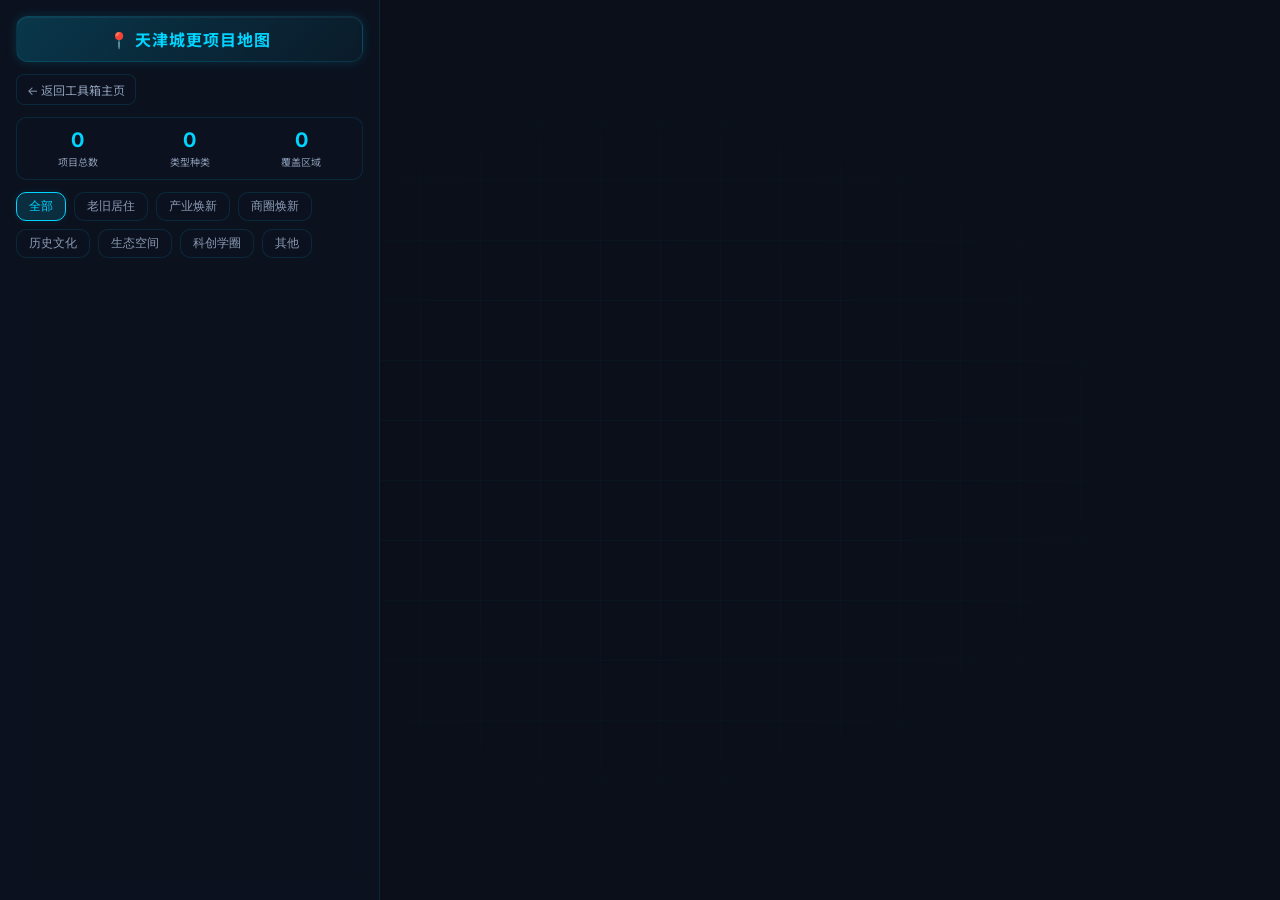
<file: tj-urban-renewal-map.html>
<!DOCTYPE html>
<html lang="zh-CN">
<head>
<meta charset="utf-8">
<meta name="viewport" content="width=device-width, initial-scale=1.0">
<link rel="preconnect" href="https://fonts.googleapis.com">
<link href="https://fonts.googleapis.com/css2?family=Inter:wght@300;400;500;600;700&family=Noto+Sans+SC:wght@300;400;500;600;700&display=swap" rel="stylesheet">
<title>天津城更项目地图 - TUPDI</title>
<script src="https://webapi.amap.com/maps?v=2.0&key=b0dd6ddde6f0130c89dea8f8b20f93fa"></script>
<style>
:root {
    --bg: #0a0f1a;
    --bg-card: rgba(13,19,33,0.7);
    --text: #e8ecf1;
    --text-secondary: #8b9bb4;
    --accent: #00d4ff;
    --border: rgba(0,212,255,0.12);
    --font: 'Inter','Noto Sans SC',-apple-system,sans-serif;
    --radius: 16px;
}
*{margin:0;padding:0;box-sizing:border-box}
body {
    display:flex;
    height:100vh;
    font-family:var(--font);
    background:var(--bg);
    overflow:hidden;
    color:var(--text);
    position:relative;
}
body::before {
    content:'';
    position:fixed;
    inset:0;
    z-index:0;
    pointer-events:none;
    background-image:
        linear-gradient(rgba(0,212,255,0.03) 1px, transparent 1px),
        linear-gradient(90deg, rgba(0,212,255,0.03) 1px, transparent 1px);
    background-size:60px 60px;
    mask-image:radial-gradient(ellipse at center, black 30%, transparent 70%);
    -webkit-mask-image:radial-gradient(ellipse at center, black 30%, transparent 70%);
}

/* 左侧面板 */
.sidebar {
    width:380px;
    padding:16px;
    background:var(--bg-card);
    border-right:1px solid var(--border);
    backdrop-filter:blur(12px);
    display:flex;
    flex-direction:column;
    gap:12px;
    overflow-y:auto;
    position:relative;
    z-index:1;
}
.sidebar::-webkit-scrollbar{width:4px}
.sidebar::-webkit-scrollbar-track{background:transparent}
.sidebar::-webkit-scrollbar-thumb{background:var(--border);border-radius:4px}
.sidebar::-webkit-scrollbar-thumb:hover{background:var(--accent)}

.header {
    padding:10px 14px;
    background:linear-gradient(135deg, rgba(0,212,255,0.2) 0%, rgba(0,212,255,0.05) 100%);
    color:var(--accent);
    border-radius:12px;
    text-align:center;
    box-shadow:0 0 12px rgba(0,212,255,0.15), inset 0 1px 0 rgba(255,255,255,0.05);
    letter-spacing:1px;
    border:1px solid var(--border);
    font-weight:700;
    font-size:16px;
}

.back-link {
    display:inline-flex;
    align-items:center;
    gap:6px;
    color:var(--text-secondary);
    font-size:12px;
    text-decoration:none;
    padding:6px 10px;
    border-radius:8px;
    border:1px solid var(--border);
    background:rgba(13,19,33,0.5);
    transition:all 0.3s;
    width:fit-content;
}
.back-link:hover {
    color:var(--accent);
    border-color:var(--accent);
    box-shadow:0 0 8px rgba(0,212,255,0.1);
}

.filter-bar {
    display:flex;
    gap:8px;
    flex-wrap:wrap;
}
.filter-btn {
    padding:5px 12px;
    border:1px solid var(--border);
    background:rgba(13,19,33,0.5);
    border-radius:10px;
    cursor:pointer;
    font-size:12px;
    color:var(--text-secondary);
    transition:all 0.3s;
}
.filter-btn:hover, .filter-btn.active {
    background:rgba(0,212,255,0.15);
    color:var(--accent);
    border-color:var(--accent);
    box-shadow:0 0 8px rgba(0,212,255,0.1);
}

.project-list {
    display:flex;
    flex-direction:column;
    gap:6px;
}

/* 类别分组 */
.category-group {
    border-radius:10px;
    border:1px solid var(--border);
    overflow:hidden;
    background:rgba(13,19,33,0.3);
}
.category-header {
    display:flex;
    align-items:center;
    justify-content:space-between;
    padding:10px 12px;
    cursor:pointer;
    background:rgba(13,19,33,0.5);
    transition:all 0.3s;
    user-select:none;
}
.category-header:hover {
    background:rgba(0,212,255,0.08);
}
.category-header.active {
    background:rgba(0,212,255,0.1);
    border-bottom:1px solid var(--border);
}
.category-title {
    font-size:13px;
    font-weight:600;
    color:var(--text);
    display:flex;
    align-items:center;
    gap:6px;
}
.category-count {
    font-size:11px;
    color:var(--text-muted);
    font-weight:400;
}
.category-arrow {
    font-size:11px;
    color:var(--text-muted);
    transition:transform 0.3s;
}
.category-arrow.expanded {
    transform:rotate(90deg);
    color:var(--accent);
}
.category-content {
    display:none;
    padding:8px;
    flex-direction:column;
    gap:6px;
}
.category-content.expanded {
    display:flex;
}

.project-card {
    padding:10px 12px;
    background:rgba(13,19,33,0.5);
    border-radius:10px;
    border:1px solid var(--border);
    cursor:pointer;
    transition:all 0.3s;
}
.project-card:hover {
    border-color:var(--accent);
    box-shadow:0 0 12px rgba(0,212,255,0.08);
}
.project-card.active {
    border-color:var(--accent);
    background:rgba(0,212,255,0.1);
}
.project-name {
    font-size:13px;
    font-weight:600;
    color:var(--text);
    margin-bottom:3px;
}
.project-meta {
    font-size:11px;
    color:var(--text-secondary);
    line-height:1.5;
}
.project-tag {
    display:inline-block;
    padding:2px 8px;
    border-radius:4px;
    font-size:10px;
    margin-top:4px;
    margin-right:4px;
}
.tag-urban {background:rgba(0,212,255,0.15);color:var(--accent)}
.tag-renewal {background:rgba(82,196,26,0.15);color:#52c41a}
.tag-industry {background:rgba(250,140,22,0.15);color:#fa8c16}
.tag-residential {background:rgba(235,47,150,0.15);color:#eb2f96}

.stats-bar {
    display:flex;
    gap:10px;
    padding:10px;
    background:rgba(13,19,33,0.5);
    border-radius:10px;
    border:1px solid var(--border);
}
.stat-item {
    flex:1;
    text-align:center;
}
.stat-num {
    font-size:20px;
    font-weight:bold;
    color:var(--accent);
}
.stat-label {
    font-size:10px;
    color:var(--text-secondary);
    margin-top:2px;
}

#map {
    flex:1;
    position:relative;
    z-index:1;
}

/* 信息窗口 */
.info-window {
    padding:8px;
    min-width:220px;
}
.info-title {
    font-size:14px;
    font-weight:bold;
    color:#333;
    margin-bottom:6px;
    border-bottom:1px solid #eee;
    padding-bottom:4px;
}
.info-row {
    font-size:12px;
    color:#666;
    line-height:1.8;
}
.info-row span {
    color:#999;
}
</style>
</head>
<body>
<div class="sidebar">
    <div class="header">📍 天津城更项目地图</div>
    <a href="index.html" class="back-link">← 返回工具箱主页</a>

    <div class="stats-bar">
        <div class="stat-item">
            <div class="stat-num" id="statTotal">0</div>
            <div class="stat-label">项目总数</div>
        </div>
        <div class="stat-item">
            <div class="stat-num" id="statTypes">0</div>
            <div class="stat-label">类型种类</div>
        </div>
        <div class="stat-item">
            <div class="stat-num" id="statAreas">0</div>
            <div class="stat-label">覆盖区域</div>
        </div>
    </div>

    <div class="filter-bar">
        <button class="filter-btn active" data-filter="all" onclick="filterProjects('all')">全部</button>
        <button class="filter-btn" data-filter="老旧居住" onclick="filterProjects('老旧居住')">老旧居住</button>
        <button class="filter-btn" data-filter="产业焕新" onclick="filterProjects('产业焕新')">产业焕新</button>
        <button class="filter-btn" data-filter="商圈焕新" onclick="filterProjects('商圈焕新')">商圈焕新</button>
        <button class="filter-btn" data-filter="历史文化" onclick="filterProjects('历史文化')">历史文化</button>
        <button class="filter-btn" data-filter="生态空间" onclick="filterProjects('生态空间')">生态空间</button>
        <button class="filter-btn" data-filter="科创学圈" onclick="filterProjects('科创学圈')">科创学圈</button>
        <button class="filter-btn" data-filter="其他" onclick="filterProjects('其他')">其他</button>
    </div>

    <div class="project-list" id="projectList"></div>
</div>
<div id="map"></div>

<script>
// 天津城市更新项目数据（示例，可扩展）
// 天津城市更新项目数据（50个项目，7大类别）
const projects = [
    {
        id: 1,
        name: "新兴街片区",
        type: "老旧居住",
        district: "和平区",
        address: "和平区",
        lng: 117.2056,
        lat: 39.091,
        status: "规划中",
        scale: "科创人才宜居宜业融合示范区",
        desc: "科创人才宜居宜业融合示范区",
        tagClass: "tag-residential"
    },
    {
        id: 2,
        name: "南营门街片区",
        type: "老旧居住",
        district: "和平区",
        address: "和平区",
        lng: 117.191,
        lat: 39.0989,
        status: "规划中",
        scale: "科创人才宜居宜业融合示范区",
        desc: "科创人才宜居宜业融合示范区",
        tagClass: "tag-residential"
    },
    {
        id: 3,
        name: "中山门街片区",
        type: "老旧居住",
        district: "河东区",
        address: "河东区",
        lng: 117.2495,
        lat: 39.1271,
        status: "规划中",
        scale: "城市宜居生活承载区",
        desc: "城市宜居生活承载区",
        tagClass: "tag-residential"
    },
    {
        id: 4,
        name: "唐家口街片区",
        type: "老旧居住",
        district: "河东区",
        address: "河东区",
        lng: 117.2557,
        lat: 39.1035,
        status: "规划中",
        scale: "城市宜居生活承载区",
        desc: "城市宜居生活承载区",
        tagClass: "tag-residential"
    },
    {
        id: 5,
        name: "向阳楼街片区",
        type: "老旧居住",
        district: "河东区",
        address: "河东区",
        lng: 117.2369,
        lat: 39.1012,
        status: "规划中",
        scale: "城市宜居生活承载区",
        desc: "城市宜居生活承载区",
        tagClass: "tag-residential"
    },
    {
        id: 6,
        name: "常州道街片区",
        type: "老旧居住",
        district: "河东区",
        address: "河东区",
        lng: 117.2287,
        lat: 39.1202,
        status: "规划中",
        scale: "城市宜居生活承载区",
        desc: "城市宜居生活承载区",
        tagClass: "tag-residential"
    },
    {
        id: 7,
        name: "上杭路街片区",
        type: "老旧居住",
        district: "河东区",
        address: "河东区",
        lng: 117.2211,
        lat: 39.108,
        status: "规划中",
        scale: "城市宜居生活承载区",
        desc: "城市宜居生活承载区",
        tagClass: "tag-residential"
    },
    {
        id: 8,
        name: "东新街片区",
        type: "老旧居住",
        district: "河东区",
        address: "河东区",
        lng: 117.246,
        lat: 39.1218,
        status: "规划中",
        scale: "城市宜居生活承载区",
        desc: "城市宜居生活承载区",
        tagClass: "tag-residential"
    },
    {
        id: 9,
        name: "鲁山道街片区",
        type: "老旧居住",
        district: "河东区",
        address: "河东区",
        lng: 117.2288,
        lat: 39.1236,
        status: "规划中",
        scale: "城市宜居生活承载区",
        desc: "城市宜居生活承载区",
        tagClass: "tag-residential"
    },
    {
        id: 10,
        name: "挂甲寺街片区",
        type: "老旧居住",
        district: "河西区",
        address: "河西区",
        lng: 117.2324,
        lat: 39.0603,
        status: "规划中",
        scale: "高品质生活居住区",
        desc: "高品质生活居住区",
        tagClass: "tag-residential"
    },
    {
        id: 11,
        name: "友谊路街片区",
        type: "老旧居住",
        district: "河西区",
        address: "河西区",
        lng: 117.2322,
        lat: 39.0879,
        status: "规划中",
        scale: "高品质生活居住区",
        desc: "高品质生活居住区",
        tagClass: "tag-residential"
    },
    {
        id: 12,
        name: "天塔街片区",
        type: "老旧居住",
        district: "河西区",
        address: "河西区",
        lng: 117.2136,
        lat: 39.0662,
        status: "规划中",
        scale: "高品质生活居住区",
        desc: "高品质生活居住区",
        tagClass: "tag-residential"
    },
    {
        id: 13,
        name: "东海街片区",
        type: "老旧居住",
        district: "河西区",
        address: "河西区",
        lng: 117.2383,
        lat: 39.0735,
        status: "规划中",
        scale: "高品质生活居住区",
        desc: "高品质生活居住区",
        tagClass: "tag-residential"
    },
    {
        id: 14,
        name: "梅江街片区",
        type: "老旧居住",
        district: "河西区",
        address: "河西区",
        lng: 117.2037,
        lat: 39.0639,
        status: "规划中",
        scale: "高品质生活居住区",
        desc: "高品质生活居住区",
        tagClass: "tag-residential"
    },
    {
        id: 15,
        name: "太湖路街片区",
        type: "老旧居住",
        district: "河西区",
        address: "河西区",
        lng: 117.2339,
        lat: 39.0841,
        status: "规划中",
        scale: "高品质生活居住区",
        desc: "高品质生活居住区",
        tagClass: "tag-residential"
    },
    {
        id: 16,
        name: "二号桥片区",
        type: "产业焕新",
        district: "河东区",
        address: "河东区",
        lng: 117.2523,
        lat: 39.1292,
        status: "规划中",
        scale: "工业遗存活化，一机床总厂转型",
        desc: "工业遗存活化，一机床总厂转型",
        tagClass: "tag-industry"
    },
    {
        id: 17,
        name: "陈塘庄街片区",
        type: "产业焕新",
        district: "河西区",
        address: "河西区",
        lng: 117.2214,
        lat: 39.0989,
        status: "规划中",
        scale: "旧厂房改造，数字经济、科创研发",
        desc: "旧厂房改造，数字经济、科创研发",
        tagClass: "tag-industry"
    },
    {
        id: 18,
        name: "尖山街片区",
        type: "产业焕新",
        district: "河西区",
        address: "河西区",
        lng: 117.2151,
        lat: 39.0821,
        status: "规划中",
        scale: "解放南路沿线存量空间盘活",
        desc: "解放南路沿线存量空间盘活",
        tagClass: "tag-industry"
    },
    {
        id: 19,
        name: "天开津南园北部片区",
        type: "产业焕新",
        district: "津南区",
        address: "津南区",
        lng: 117.3632,
        lat: 38.9847,
        status: "规划中",
        scale: "“工改工”项目，产业载体更新",
        desc: "“工改工”项目，产业载体更新",
        tagClass: "tag-industry"
    },
    {
        id: 20,
        name: "一机床片区（津一·PARK）",
        type: "产业焕新",
        district: "河东区",
        address: "河东区",
        lng: 117.2545,
        lat: 39.1231,
        status: "规划中",
        scale: "工业遗存活化标杆，已开馆",
        desc: "工业遗存活化标杆，已开馆",
        tagClass: "tag-industry"
    },
    {
        id: 21,
        name: "天拖片区",
        type: "产业焕新",
        district: "南开区",
        address: "南开区",
        lng: 117.1682,
        lat: 39.1018,
        status: "规划中",
        scale: "已开工重点项目",
        desc: "已开工重点项目",
        tagClass: "tag-industry"
    },
    {
        id: 22,
        name: "劝业场街片区",
        type: "商圈焕新",
        district: "和平区",
        address: "和平区",
        lng: 117.1891,
        lat: 39.1016,
        status: "规划中",
        scale: "“金十字”商业核心升级",
        desc: "“金十字”商业核心升级",
        tagClass: "tag-commercial"
    },
    {
        id: 23,
        name: "小白楼街片区",
        type: "商圈焕新",
        district: "和平区",
        address: "和平区",
        lng: 117.1832,
        lat: 39.0993,
        status: "规划中",
        scale: "海河地标商圈、国际航运集聚区",
        desc: "海河地标商圈、国际航运集聚区",
        tagClass: "tag-commercial"
    },
    {
        id: 24,
        name: "南市街片区",
        type: "商圈焕新",
        district: "和平区",
        address: "和平区",
        lng: 117.184,
        lat: 39.1011,
        status: "规划中",
        scale: "南门外大街活力商圈重塑",
        desc: "南门外大街活力商圈重塑",
        tagClass: "tag-commercial"
    },
    {
        id: 25,
        name: "大营门街片区",
        type: "商圈焕新",
        district: "河西区",
        address: "河西区",
        lng: 117.2254,
        lat: 39.0746,
        status: "规划中",
        scale: "金融商务核心功能强化",
        desc: "金融商务核心功能强化",
        tagClass: "tag-commercial"
    },
    {
        id: 26,
        name: "桃园街片区",
        type: "商圈焕新",
        district: "河西区",
        address: "河西区",
        lng: 117.2148,
        lat: 39.0684,
        status: "规划中",
        scale: "高端要素集聚服务区",
        desc: "高端要素集聚服务区",
        tagClass: "tag-commercial"
    },
    {
        id: 27,
        name: "马场街片区",
        type: "商圈焕新",
        district: "河西区",
        address: "河西区",
        lng: 117.2107,
        lat: 39.0975,
        status: "规划中",
        scale: "高端要素集聚服务区",
        desc: "高端要素集聚服务区",
        tagClass: "tag-commercial"
    },
    {
        id: 28,
        name: "越秀路街片区",
        type: "商圈焕新",
        district: "河西区",
        address: "河西区",
        lng: 117.2259,
        lat: 39.0844,
        status: "规划中",
        scale: "文旅商融合标志区",
        desc: "文旅商融合标志区",
        tagClass: "tag-commercial"
    },
    {
        id: 29,
        name: "南门外大街商圈北部片区",
        type: "商圈焕新",
        district: "和平区",
        address: "和平区",
        lng: 117.1868,
        lat: 39.1192,
        status: "规划中",
        scale: "已开工，2027年竣工",
        desc: "已开工，2027年竣工",
        tagClass: "tag-commercial"
    },
    {
        id: 30,
        name: "吉利大厦更新",
        type: "商圈焕新",
        district: "和平区",
        address: "和平区",
        lng: 117.1865,
        lat: 39.1052,
        status: "规划中",
        scale: "老旧楼宇“腾笼换鸟”，二次元+夜经济",
        desc: "老旧楼宇“腾笼换鸟”，二次元+夜经济",
        tagClass: "tag-commercial"
    },
    {
        id: 31,
        name: "五大道街片区",
        type: "历史文化",
        district: "和平区",
        address: "和平区",
        lng: 117.2196,
        lat: 39.1156,
        status: "规划中",
        scale: "历史文脉传承区，小洋楼盘活",
        desc: "历史文脉传承区，小洋楼盘活",
        tagClass: "tag-cultural"
    },
    {
        id: 32,
        name: "下瓦房街片区",
        type: "历史文化",
        district: "河西区",
        address: "河西区",
        lng: 117.2223,
        lat: 39.0874,
        status: "规划中",
        scale: "德租界风貌活化，原丹麦领事馆修缮",
        desc: "德租界风貌活化，原丹麦领事馆修缮",
        tagClass: "tag-cultural"
    },
    {
        id: 33,
        name: "鼓楼街片区",
        type: "历史文化",
        district: "南开区",
        address: "南开区",
        lng: 117.1737,
        lat: 39.131,
        status: "规划中",
        scale: "“津门故里”文化核心区",
        desc: "“津门故里”文化核心区",
        tagClass: "tag-cultural"
    },
    {
        id: 34,
        name: "赤峰道、中心公园片区",
        type: "历史文化",
        district: "和平区",
        address: "和平区",
        lng: 117.1892,
        lat: 39.0913,
        status: "规划中",
        scale: "2026年5月启动市容整治",
        desc: "2026年5月启动市容整治",
        tagClass: "tag-cultural"
    },
    {
        id: 35,
        name: "五大道民园广场改造",
        type: "历史文化",
        district: "和平区",
        address: "和平区",
        lng: 117.1926,
        lat: 39.1007,
        status: "规划中",
        scale: "2026年内启动沉浸式文旅消费场景",
        desc: "2026年内启动沉浸式文旅消费场景",
        tagClass: "tag-cultural"
    },
    {
        id: 36,
        name: "大直沽片区",
        type: "历史文化",
        district: "河东区",
        address: "河东区",
        lng: 117.2284,
        lat: 39.1377,
        status: "规划中",
        scale: "津沽原生文脉活力片区",
        desc: "津沽原生文脉活力片区",
        tagClass: "tag-cultural"
    },
    {
        id: 37,
        name: "柳林街片区",
        type: "生态空间",
        district: "河西区",
        address: "河西区",
        lng: 117.2351,
        lat: 39.0726,
        status: "规划中",
        scale: "设计之都核心区，海河滨水品质岸线",
        desc: "设计之都核心区，海河滨水品质岸线",
        tagClass: "tag-urban"
    },
    {
        id: 38,
        name: "金钟河大街南侧片区",
        type: "生态空间",
        district: "跨河北/东丽",
        address: "跨河北/东丽",
        lng: 117.2662,
        lat: 39.1158,
        status: "规划中",
        scale: "首个大型试点项目，惠及1.1万人",
        desc: "首个大型试点项目，惠及1.1万人",
        tagClass: "tag-urban"
    },
    {
        id: 39,
        name: "学府街片区",
        type: "科创学圈",
        district: "南开区",
        address: "南开区",
        lng: 117.1766,
        lat: 39.1184,
        status: "规划中",
        scale: "天开园核心承载街区，环天南大",
        desc: "天开园核心承载街区，环天南大",
        tagClass: "tag-public"
    },
    {
        id: 40,
        name: "大王庄街片区",
        type: "科创学圈",
        district: "河东区",
        address: "河东区",
        lng: 117.2306,
        lat: 39.1099,
        status: "规划中",
        scale: "“校产城”融合，天津音乐学院周边",
        desc: "“校产城”融合，天津音乐学院周边",
        tagClass: "tag-public"
    },
    {
        id: 41,
        name: "西康路、成都道站TOD片区",
        type: "科创学圈",
        district: "和平区",
        address: "和平区",
        lng: 117.2025,
        lat: 39.1005,
        status: "规划中",
        scale: "地铁3、8号线赋能",
        desc: "地铁3、8号线赋能",
        tagClass: "tag-public"
    },
    {
        id: 42,
        name: "津龙湾周边片区",
        type: "科创学圈",
        district: "河东区",
        address: "河东区",
        lng: 117.2434,
        lat: 39.1359,
        status: "规划中",
        scale: "TOD综合体标杆项目",
        desc: "TOD综合体标杆项目",
        tagClass: "tag-public"
    },
    {
        id: 43,
        name: "中山北路片区",
        type: "科创学圈",
        district: "河北区",
        address: "河北区",
        lng: 117.196,
        lat: 39.1388,
        status: "规划中",
        scale: "河北区重点项目，已获评优秀项目",
        desc: "河北区重点项目，已获评优秀项目",
        tagClass: "tag-public"
    },
    {
        id: 44,
        name: "井冈山路片区",
        type: "科创学圈",
        district: "河北区",
        address: "河北区",
        lng: 117.2199,
        lat: 39.1504,
        status: "规划中",
        scale: "轨道交通集团实施",
        desc: "轨道交通集团实施",
        tagClass: "tag-public"
    },
    {
        id: 45,
        name: "先达片区",
        type: "科创学圈",
        district: "河西区",
        address: "河西区",
        lng: 117.2036,
        lat: 39.0619,
        status: "规划中",
        scale: "轨道交通集团实施",
        desc: "轨道交通集团实施",
        tagClass: "tag-public"
    },
    {
        id: 46,
        name: "东丽商场片区",
        type: "其他",
        district: "东丽区",
        address: "东丽区",
        lng: 117.3044,
        lat: 39.0851,
        status: "规划中",
        scale: "东丽首个区级城更项目",
        desc: "东丽首个区级城更项目",
        tagClass: "tag-residential"
    },
    {
        id: 47,
        name: "咸水沽粮库宿舍及周边片区",
        type: "其他",
        district: "津南区",
        address: "津南区",
        lng: 117.3617,
        lat: 38.9769,
        status: "规划中",
        scale: "16个老旧小区改造+产业提升，投资64亿",
        desc: "16个老旧小区改造+产业提升，投资64亿",
        tagClass: "tag-residential"
    },
    {
        id: 48,
        name: "京津冀同城商务区邵公庄南",
        type: "其他",
        district: "红桥区",
        address: "红桥区",
        lng: 117.1325,
        lat: 39.1653,
        status: "规划中",
        scale: "“智慧颐养”为核心定位",
        desc: "“智慧颐养”为核心定位",
        tagClass: "tag-residential"
    },
    {
        id: 49,
        name: "地铁2号线卞兴站周边片区",
        type: "其他",
        district: "西青区",
        address: "西青区",
        lng: 117.0298,
        lat: 39.1412,
        status: "规划中",
        scale: "老旧小区改造56.2万㎡",
        desc: "老旧小区改造56.2万㎡",
        tagClass: "tag-residential"
    },
    {
        id: 50,
        name: "塘沽南站片区",
        type: "其他",
        district: "滨海新区",
        address: "滨海新区",
        lng: 117.6688,
        lat: 39.0444,
        status: "规划中",
        scale: "M0智能创新产业园+滨河住宅",
        desc: "M0智能创新产业园+滨河住宅",
        tagClass: "tag-residential"
    },
];


let map;
let markers = [];
let currentFilter = 'all';

function initMap() {
    map = new AMap.Map('map', {
        zoom: 11,
        center: [117.20, 39.13],
        mapStyle: 'amap://styles/dark'
    });

    renderProjects();
    updateStats();
}

function renderProjects() {
    const listEl = document.getElementById('projectList');
    listEl.innerHTML = '';

    const filtered = currentFilter === 'all'
        ? projects
        : projects.filter(p => p.type === currentFilter);

    // 按类别分组
    const grouped = {};
    filtered.forEach(proj => {
        if (!grouped[proj.type]) grouped[proj.type] = [];
        grouped[proj.type].push(proj);
    });

    // 类别顺序
    const typeOrder = ['老旧居住','产业焕新','商圈焕新','历史文化','生态空间','科创学圈','其他'];
    const sortedTypes = typeOrder.filter(t => grouped[t]);

    sortedTypes.forEach((type, idx) => {
        const projList = grouped[type];
        const group = document.createElement('div');
        group.className = 'category-group';

        const header = document.createElement('div');
        header.className = 'category-header';
        header.innerHTML = `
            <div class="category-title">
                ${type}
                <span class="category-count">（${projList.length}个）</span>
            </div>
            <span class="category-arrow ${idx === 0 ? 'expanded' : ''}">▶</span>
        `;

        const content = document.createElement('div');
        content.className = 'category-content' + (idx === 0 ? ' expanded' : '');
        if (idx === 0) header.classList.add('active');

        projList.forEach(proj => {
            const card = document.createElement('div');
            card.className = 'project-card';
            card.dataset.id = proj.id;
            card.innerHTML = `
                <div class="project-name">${proj.name}</div>
                <div class="project-meta">📍 ${proj.district} · ${proj.scale}</div>
                <span class="project-tag ${proj.tagClass}">${proj.type}</span>
            `;
            card.onclick = () => focusProject(proj);
            content.appendChild(card);
        });

        header.onclick = () => {
            const isExpanded = content.classList.contains('expanded');
            content.classList.toggle('expanded');
            header.querySelector('.category-arrow').classList.toggle('expanded', !isExpanded);
            header.classList.toggle('active', !isExpanded);
        };

        group.appendChild(header);
        group.appendChild(content);
        listEl.appendChild(group);
    });

    renderMarkers(filtered);
}

function renderMarkers(projectList) {
    // 清除旧标记
    markers.forEach(m => map.remove(m));
    markers = [];

    projectList.forEach(proj => {
        const marker = new AMap.Marker({
            position: [proj.lng, proj.lat],
            title: proj.name,
            label: {
                content: proj.name,
                direction: 'top',
                offset: new AMap.Pixel(0, -5)
            }
        });

        const infoContent = `
            <div class="info-window">
                <div class="info-title">${proj.name}</div>
                <div class="info-row"><span>类型：</span>${proj.type}</div>
                <div class="info-row"><span>区域：</span>${proj.district}</div>
                <div class="info-row"><span>规模：</span>${proj.scale}</div>
                <div class="info-row"><span>状态：</span>${proj.status}</div>
                <div class="info-row"><span>描述：</span>${proj.desc}</div>
            </div>
        `;

        const infoWindow = new AMap.InfoWindow({
            content: infoContent,
            offset: new AMap.Pixel(0, -30)
        });

        marker.on('click', () => {
            infoWindow.open(map, marker.getPosition());
            highlightCard(proj.id);
        });

        marker.setMap(map);
        markers.push(marker);
    });
}

function focusProject(proj) {
    map.setZoomAndCenter(14, [proj.lng, proj.lat]);
    highlightCard(proj.id);

    // 打开信息窗
    const marker = markers.find(m => {
        const pos = m.getPosition();
        return Math.abs(pos.lng - proj.lng) < 0.0001 && Math.abs(pos.lat - proj.lat) < 0.0001;
    });
    if (marker) marker.emit('click');
}

function highlightCard(id) {
    document.querySelectorAll('.project-card').forEach(c => c.classList.remove('active'));
    const card = document.querySelector(`.project-card[data-id="${id}"]`);
    if (card) {
        card.classList.add('active');
        // 确保父级类别已展开
        const content = card.closest('.category-content');
        if (content && !content.classList.contains('expanded')) {
            content.classList.add('expanded');
            const header = content.previousElementSibling;
            if (header) {
                header.classList.add('active');
                const arrow = header.querySelector('.category-arrow');
                if (arrow) arrow.classList.add('expanded');
            }
        }
        card.scrollIntoView({ behavior: 'smooth', block: 'center' });
    }
}

function filterProjects(type) {
    currentFilter = type;

    // 更新按钮状态
    document.querySelectorAll('.filter-btn').forEach(btn => {
        btn.classList.toggle('active', btn.dataset.filter === type);
    });

    renderProjects();
}

function updateStats() {
    document.getElementById('statTotal').textContent = projects.length;
    const types = new Set(projects.map(p => p.type));
    document.getElementById('statTypes').textContent = types.size;
    const areas = new Set(projects.map(p => p.district));
    document.getElementById('statAreas').textContent = areas.size;
}

window.onload = initMap;
</script>
</body>
</html>
</file>
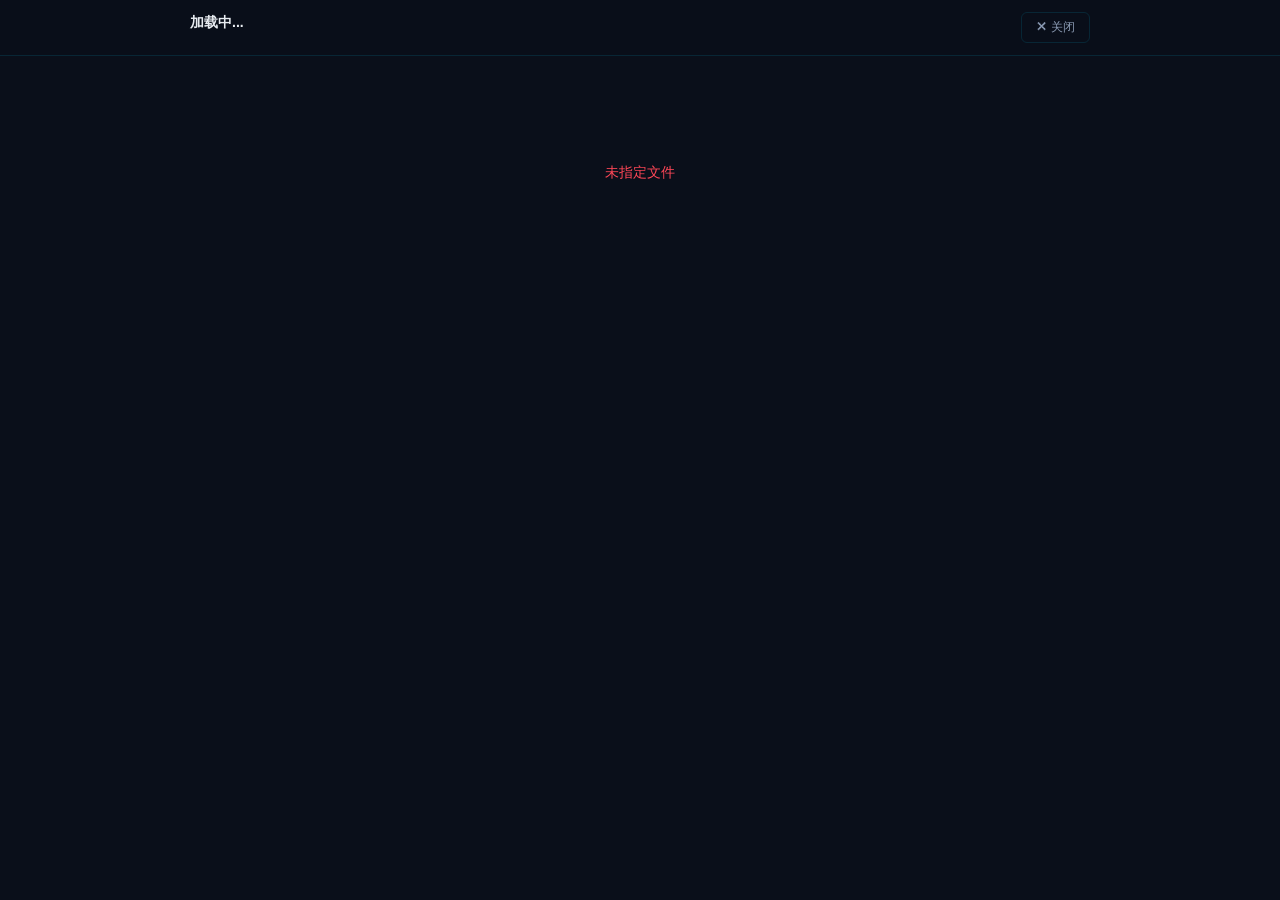
<file: viewer.html>
<!DOCTYPE html>
<html lang="zh-CN">
<head>
    <meta charset="UTF-8">
    <meta name="viewport" content="width=device-width, initial-scale=1.0">
    <title>条文原文 - 城市更新政策智能检索</title>
    <style>
        :root {
            --bg: #0a0f1a;
            --bg-card: rgba(13,19,33,0.85);
            --text: #e8ecf1;
            --text-secondary: #8b9bb4;
            --accent: #00d4ff;
            --border: rgba(0,212,255,0.12);
            --font: 'Inter','Noto Sans SC',-apple-system,sans-serif;
        }
        * { margin: 0; padding: 0; box-sizing: border-box; }
        body {
            font-family: var(--font);
            background: var(--bg);
            color: var(--text);
            min-height: 100vh;
            line-height: 1.8;
        }
        .header {
            position: sticky; top: 0;
            background: rgba(10,15,26,0.95);
            backdrop-filter: blur(20px);
            border-bottom: 1px solid var(--border);
            padding: 12px 20px;
            z-index: 100;
        }
        .header-inner {
            max-width: 900px;
            margin: 0 auto;
            display: flex;
            justify-content: space-between;
            align-items: flex-start;
            gap: 12px;
        }
        .header-title {
            font-size: 14px;
            font-weight: 600;
            color: var(--text);
            line-height: 1.5;
            word-break: break-word;
        }
        .header-meta {
            font-size: 12px;
            color: var(--text-secondary);
            white-space: nowrap;
            flex-shrink: 0;
        }
        .btn-close {
            padding: 6px 14px;
            border: 1px solid var(--border);
            border-radius: 6px;
            font-size: 12px;
            cursor: pointer;
            background: transparent;
            color: var(--text-secondary);
            transition: all 0.2s;
            flex-shrink: 0;
        }
        .btn-close:hover {
            border-color: var(--accent);
            color: var(--accent);
        }
        .content-wrap {
            max-width: 900px;
            margin: 0 auto;
            padding: 24px 20px 60px;
        }
        .pre-text {
            font-family: 'SF Mono','Fira Code','Noto Sans SC',monospace;
            font-size: 14px;
            line-height: 2.2;
            color: var(--text);
            white-space: pre-wrap;
            word-wrap: break-word;
            overflow-wrap: break-word;
            word-break: break-word;
            background: var(--bg-card);
            border: 1px solid var(--border);
            border-radius: 12px;
            padding: 24px 28px;
        }
        .loading {
            text-align: center;
            padding: 80px 20px;
            color: var(--text-secondary);
            font-size: 14px;
        }
        .error {
            text-align: center;
            padding: 80px 20px;
            color: #ff4757;
            font-size: 14px;
        }
        /* 响应式 */
        @media (max-width: 600px) {
            .header-inner { flex-wrap: wrap; }
            .header-title { font-size: 13px; }
            .content-wrap { padding: 16px 14px 40px; }
            .pre-text { padding: 16px 18px; font-size: 13px; }
        }
        /* 打印友好 */
        @media print {
            .header { position: static; }
            .btn-close { display: none; }
            .pre-text { background: white; border: 1px solid #ddd; color: #333; }
        }
    </style>
</head>
<body>
    <div class="header">
        <div class="header-inner">
            <div class="header-title" id="doc-title">加载中...</div>
            <div style="display:flex;align-items:center;gap:12px">
                <span class="header-meta" id="doc-meta"></span>
                <button class="btn-close" onclick="window.close()">✕ 关闭</button>
            </div>
        </div>
    </div>
    <div class="content-wrap">
        <div id="content" class="loading">正在加载原文...</div>
    </div>

    <script>
    (async function() {
        const params = new URLSearchParams(location.search);
        const file = params.get('file');
        
        if (!file) {
            document.getElementById('content').className = 'error';
            document.getElementById('content').textContent = '未指定文件';
            return;
        }
        
        const title = decodeURIComponent(file.replace(/\.txt$/, ''));
        document.getElementById('doc-title').textContent = title;
        document.title = title + ' - 条文原文';
        
        try {
            const response = await fetch('files/' + encodeURIComponent(file));
            if (!response.ok) throw new Error('加载失败: ' + response.status);
            
            const text = await response.text();
            document.getElementById('doc-meta').textContent = (text.length > 1000 
                ? (text.length/1000).toFixed(1) + 'K字 · ' 
                : text.length + '字 · ') + '自动换行已开启';
            
            const pre = document.createElement('pre');
            pre.className = 'pre-text';
            pre.textContent = text;
            
            const content = document.getElementById('content');
            content.className = '';
            content.innerHTML = '';
            content.appendChild(pre);
            
        } catch (e) {
            document.getElementById('content').className = 'error';
            document.getElementById('content').textContent = '❌ ' + e.message;
        }
    })();
    </script>
</body>
</html>
</file>
